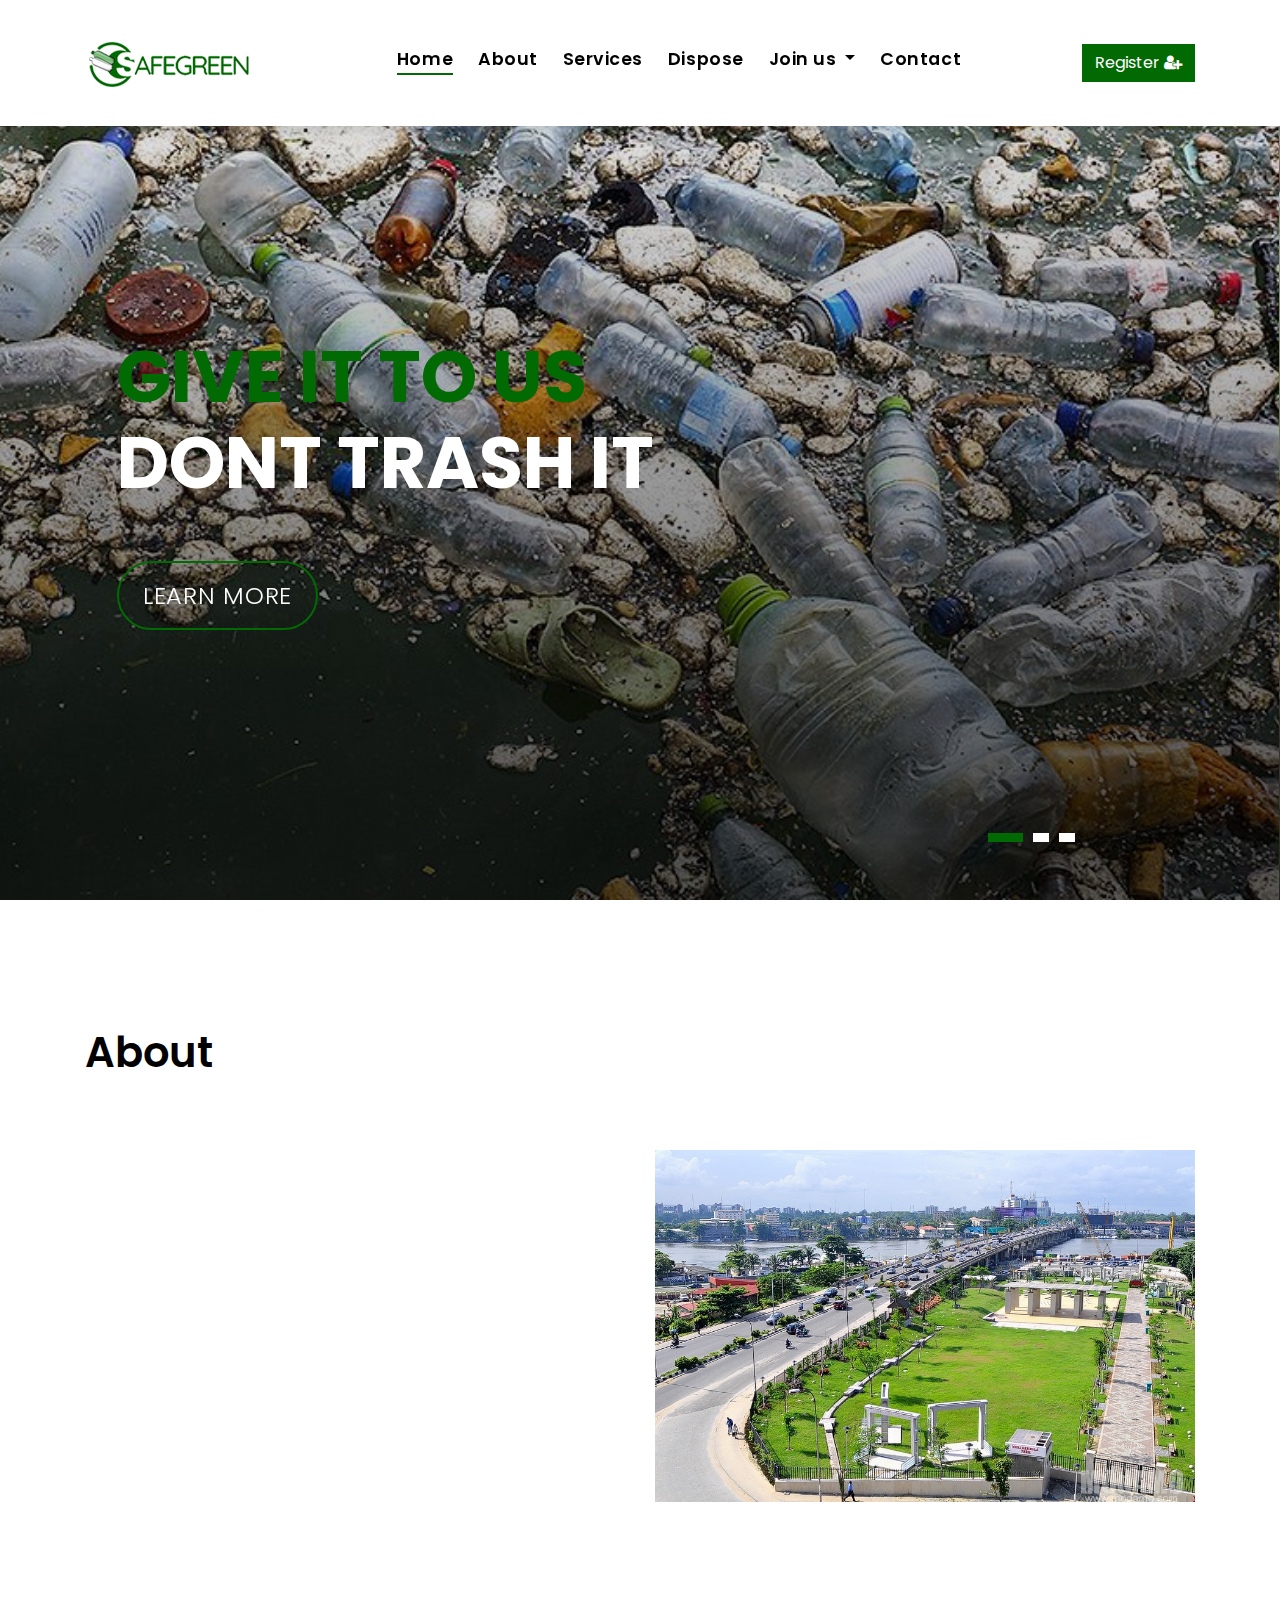
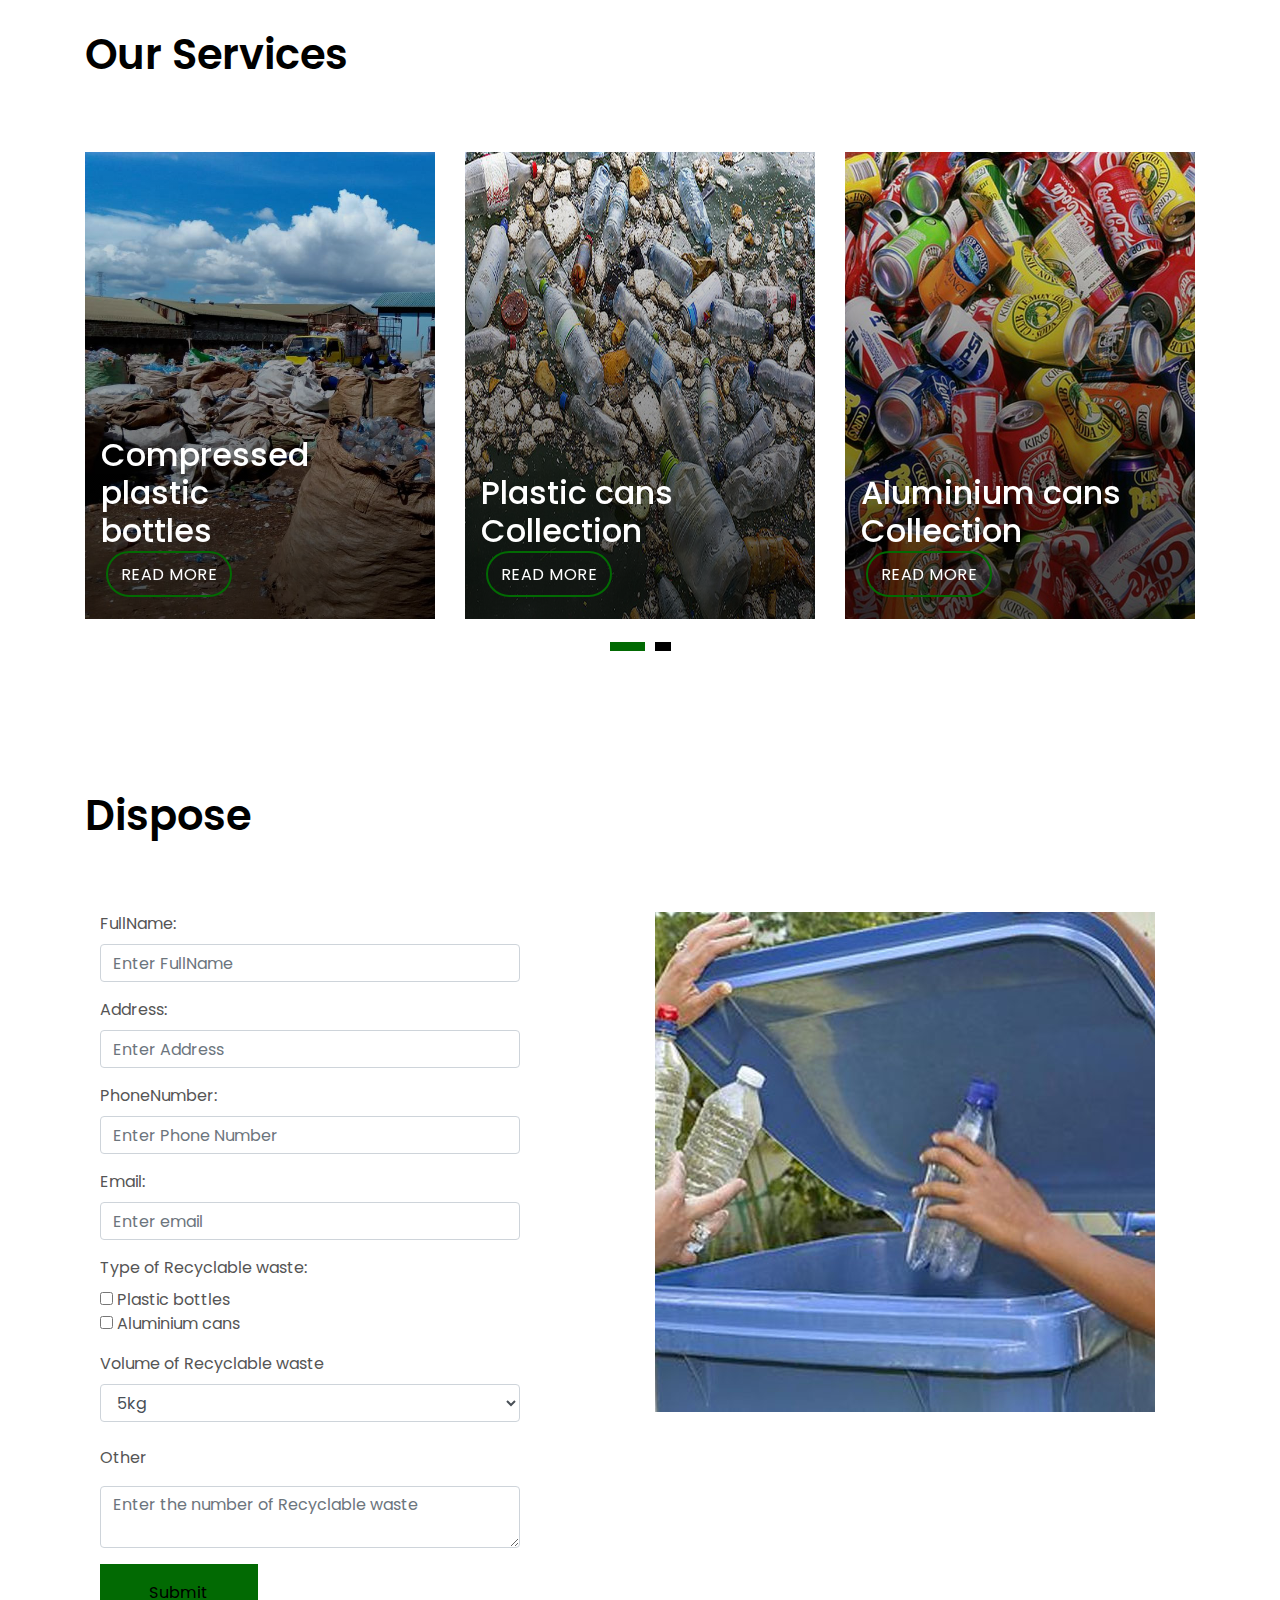
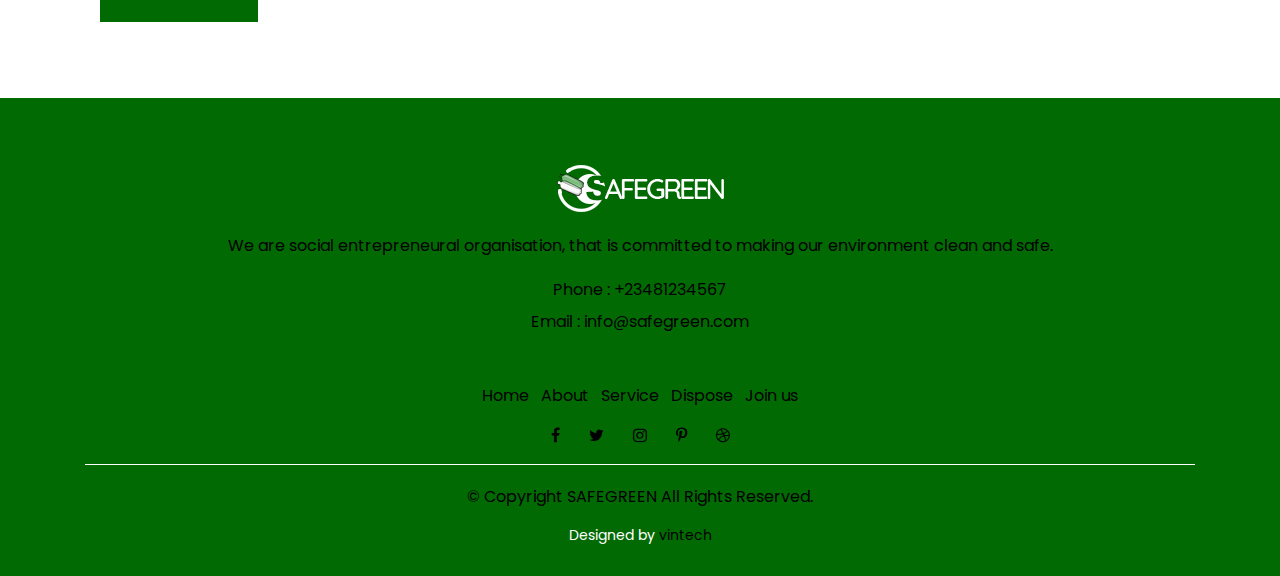
<file: index.html>
<!DOCTYPE html>
<html lang="en">
<head>
  <meta charset="utf-8">
  <title>SAFEGREEN</title>
  <meta content="width=device-width, initial-scale=1.0" name="viewport">
  <meta content="" name="keywords">
  <meta content="" name="description">

  <!-- Favicons -->
  <link href="img/favicon.png" rel="icon">
  <link href="img/apple-touch-icon.png" rel="apple-touch-icon">

  <!-- Google Fonts -->
  <link href="https://fonts.googleapis.com/css?family=Poppins:300,400,500,600,700" rel="stylesheet">

  <!-- Bootstrap CSS File -->
  <link href="lib/bootstrap/css/bootstrap.min.css" rel="stylesheet">

  <!-- Libraries CSS Files -->
  <link href="lib/font-awesome/css/font-awesome.min.css" rel="stylesheet">
  <link href="lib/animate/animate.min.css" rel="stylesheet">
  <link href="lib/ionicons/css/ionicons.min.css" rel="stylesheet">
  <link href="lib/owlcarousel/assets/owl.carousel.min.css" rel="stylesheet">

  <!-- Main Stylesheet File -->
  <link href="css/style.css" rel="stylesheet">

</head>

<body>

  <div class="click-closed"></div>
  <!-- register form -->
  <div class="box-collapse">
    <div class="title-box-d">
      <h3 class="title-d">Register</h3>
    </div>
    <span class="close-box-collapse right-boxed ion-ios-close"></span>
    <div class="box-collapse-wrap form">
      <form class="form-a">
        <div class="row">

<form width="50%" class="form-horizontal" action="/action_page.php">

<div class="form-group">
  <label class="control-label col-sm-2" for="name">FullName:</label>
  <div class="col-sm-10">
  <input type="text" class="form-control" id="name" placeholder="FullName">
</div>
</div>

<div class="form-group">
  <label class="control-label col-sm-2" for="name">Address:</label>
  <div class="col-sm-10">
  <input type="text" class="form-control" id="name" placeholder="Address">
</div>
</div>

<div class="form-group">
  <label class="control-label col-sm-2" for="name">PhoneNumber:</label>
  <div class="col-sm-10">
  <input type="tel" class="form-control" id="name" placeholder="Phone Number">
</div>
</div>

  <div class="form-group">
    <label class="control-label col-sm-2" for="email">Email:</label>
    <div class="col-sm-10">
      <input type="email" class="form-control" id="email" placeholder="Email">
    </div>
  </div>
  
 

<div class="form-group"> 
    <div class="col-sm-10">
      <div class="checkbox">
         <label for="Volume">Register as</label>
        <br>
        <select class="form-control" id="volume">
    <option>Market</option>
    <option>Event centers</option>
    <option>Eatries</option>
  </select>
      </div>
    </div>
  </div>

  <div class="form-group"> 
    <div class="col-sm-12">
      <button type="submit" class="btn btn-b">Submit</button>
    </div>
  </div>
</form>
 </div>
      </form>
    </div>
  </div>
<!-- register form end -->
  <!--/ Nav Star /-->
  <nav class="navbar navbar-default navbar-trans navbar-expand-lg fixed-top">
    <div class="container">
      <button class="navbar-toggler collapsed" type="button" data-toggle="collapse" data-target="#navbarDefault"
        aria-controls="navbarDefault" aria-expanded="false" aria-label="Toggle navigation">
        <span></span>
        <span></span>
        <span></span>
      </button> <img class="navbar-brand" src="img/a.png">

     
    <!-- <a class="navbar-brand text-brand" href="index.html">SAFE<span class="color-b">GREEN</span></a> -->
      <button type="button" class="btn btn-link nav-search navbar-toggle-box-collapse d-md-none" data-toggle="collapse"
        data-target="#navbarTogglerDemo01" aria-expanded="false">
        <span class="fa fa-user-plus" aria-hidden="true"></span>
      </button>
      <div class="navbar-collapse collapse justify-content-center" id="navbarDefault">
        <ul class="navbar-nav">
          <li class="nav-item">
            <a class="nav-link active" href="index.html">Home</a>
          </li>
          <li class="nav-item">
            <a class="nav-link" href="about.html">About</a>
          </li>
          <li class="nav-item">
            <a class="nav-link" href="services.html">Services</a>
          </li>
          <li class="nav-item">
            <a class="nav-link" href="dispose.html">Dispose</a>
          </li>
          <li class="nav-item dropdown">
            <a class="nav-link dropdown-toggle" href="#" id="navbarDropdown" role="button" data-toggle="dropdown"
              aria-haspopup="true" aria-expanded="false">
              Join us
            </a>
            <div class="dropdown-menu" aria-labelledby="navbarDropdown">
              
              <a class="dropdown-item" href="volunteers.html">Work with us</a>
              
              <a class="dropdown-item" href="volunteers.html#volunteers">Partners</a>
            </div>
          </li>
          <li class="nav-item">
            <a class="nav-link" href="contact.html">Contact</a>
          </li>
        </ul>
      </div>
      <button type="button" class="btn btn-b-n navbar-toggle-box-collapse d-none d-md-block" data-toggle="collapse"
        data-target="#navbarTogglerDemo01" aria-expanded="false">Register
          <span class="fa fa-user-plus" aria-hidden="true"></span>
      </button>
    </div>
  </nav>
  <!--/ Nav End /-->

  <!--/ Carousel Star /-->
  <div class="intro intro-carousel">
    <div id="carousel" class="owl-carousel owl-theme">
      <div class="carousel-item-a intro-item bg-image" style="background-image: url(img/p1.jpg)">
        <div class="overlay overlay-a"></div>
        <div class="intro-content display-table">
          <div class="table-cell">
            <div class="container">
              <div class="row">
                <div class="col-lg-8">
                  <div class="intro-body">
                   
                    <h1 class="intro-title mb-4">
                      <span class="color-b">Give it to us </span>
                      <br> Dont trash it</h1>
                    <p class="intro-subtitle intro-price">
                      <a href="index.html#Dispose"><span class="price-a">Learn more</span></a>
                    </p>
                  </div>
                </div>
              </div>
            </div>
          </div>
        </div>
      </div>
      <div class="carousel-item-a intro-item bg-image" style="background-image: url(img/p2.png)">
        <div class="overlay overlay-a"></div>
        <div class="intro-content display-table">
          <div class="table-cell">
            <div class="container">
              <div class="row">
                <div class="col-lg-8">
                  <div class="intro-body">
                    
                    <h1 class="intro-title mb-4">
                      <span class="color-b">Let's keep it </span>
                      <br> Green and safe</h1>
                    <p class="intro-subtitle intro-price">
                      <a href="about.html"><span class="price-a">Learn more</span></a>
                    </p>
                  </div>
                </div>
              </div>
            </div>
          </div>
        </div>
      </div>
      <div class="carousel-item-a intro-item bg-image" style="background-image: url(img/p3.jpg)">
        <div class="overlay overlay-a"></div>
        <div class="intro-content display-table">
          <div class="table-cell">
            <div class="container">
              <div class="row">
                <div class="col-lg-8">
                  <div class="intro-body">
                  
                    <h1 class="intro-title mb-4">
                      <span class="color-b">GREEN </span> and
                      <br> SAFE</h1>
                    <p class="intro-subtitle intro-price">
                      <a href="about.html"><span class="price-a">Read more</span></a>
                    </p>
                  </div>
                </div>
              </div>
            </div>
          </div>
        </div>
      </div>
    </div>
  </div>
  <!--/ Carousel end /-->

  <!--/ Services Star /-->
  <section class="section-services section-t8">
    <div class="container">
      <div class="row">
        <div class="col-md-12">
          <div class="title-wrap d-flex justify-content-between">
            <div class="title-box">
              <h2 class="title-a">About</h2>
            </div>
          </div>
        </div>
      </div>
      <div class="row">
        <div class="col-md-6">
          <div class="card-box-c foo">
            <div class="card-header-c d-flex">
              <div class="card-box-ico">
                
              </div>
              <div class="card-title-c align-self-center">
                <h2 class="title-c">SafeGreen</h2>
              </div>
            </div>
            <div class="card-body-c">
              <p class="color-text-a">
                Safegreen is a social entrepreneurship organisation that is committed to the service of gathering waste plastic bootles and aluminium cans for recycling, hence keeping the environment clean and safe.
              </p>
            </div>
            <div class="card-footer-c">
              <a href="about.html" class="link-c link-icon">Read more
                <span class="ion-ios-arrow-forward"></span>
              </a>
            </div>
          </div>
        </div>
       
        <div class="col-md-6">
          
              <div class="img-box-a">
              <img src="img/p3.jpg" height="60px;" alt="" class="img-a img-fluid">
            </div>
             
            </div>
            
          </div>
        </div>
      </div>
    </div>
  </section>
  <!--/ Services End /-->

  <!--/ Property Star /-->
  <section class="section-property section-t8">
    <div class="container">
      <div class="row">
        <div class="col-md-12">
          <div class="title-wrap d-flex justify-content-between">
            <div class="title-box">
              <h2 class="title-a">Our Services</h2>
            </div>
          </div>
        </div>
      </div>
      <div id="property-carousel" class="owl-carousel owl-theme">
        <div class="carousel-item-b">
          <div class="card-box-a card-shadow">
            <div class="img-box-a">
              <img src="img/p7.jpg" alt="" class="img-a img-fluid">
            </div>
            <div class="card-overlay">
              <div class="card-overlay-a-content">
                <div class="card-header-a">
                  <h2 class="card-title-a">
                    <a href="property-single.html">Compressed plastic
                      <br/>bottles</a>
                  </h2>
                </div>
                <div class="card-body-a">
                  <div class="d-flex"><br>
                   <a href="services.html" class="link-a"><span class="price-a">Read more</span></a>
                  </div>
                </div>
              </div>
            </div>
          </div>
        </div>

        <div class="carousel-item-b">
          <div class="card-box-a card-shadow">
            <div class="img-box-a">
              <img src="img/p5.jpg" alt="" class="img-a img-fluid">
            </div>
            <div class="card-overlay">
              <div class="card-overlay-a-content">
                <div class="card-header-a">
                  <h2 class="card-title-a">
                    <a href="property-single.html">Plastic cans
                      <br /> Collection</a>
                  </h2>
                </div>
                <div class="card-body-a">
                   <div class="d-flex"><br>
                   <a href="services.html" class="link-a"><span class="price-a">Read more</span></a>
                  </div>
                </div> 
              </div>
            </div>
          </div>
        </div>

        <div class="carousel-item-b">
          <div class="card-box-a card-shadow">
            <div class="img-box-a">
              <img src="img/p6.jpg" alt="" class="img-a img-fluid">
            </div>
            <div class="card-overlay">
              <div class="card-overlay-a-content">
                <div class="card-header-a">
                  <h2 class="card-title-a">
                    <a href="property-single.html">Aluminium cans
                      <br /> Collection</a>
                  </h2>
                </div>
                <div class="card-body-a">
                 <div class="d-flex"><br>
                   <a href="services.html" class="link-a"><span class="price-a">Read more</span></a>
                  </div>
                </div>
               
              </div>
            </div>
          </div>
        </div>
        <div class="carousel-item-b">
          <div class="card-box-a card-shadow">
            <div class="img-box-a">
              <img src="img/p7.jpg" alt="" class="img-a img-fluid">
            </div>
            <div class="card-overlay">
              <div class="card-overlay-a-content">
                <div class="card-header-a">
                  <h2 class="card-title-a">
                    <a href="property-single.html">Waste
                      <br /> Sensitization</a>
                  </h2>
                </div>
                <div class="card-body-a">
                  <div class="d-flex"><br>
                   <a href="services.html" class="link-a"><span class="price-a">Read more</span></a>
                  </div>
                </div>   
              </div>
            </div>
          </div>
        </div>
      </div>
    </div>
  </section>
  <!--/ Property End /-->


  <section class="section-services section-t8" id="Dispose">
    <div class="container">
      <div class="row">
        <div class="col-md-12">
          <div class="title-wrap d-flex justify-content-between">
            <div class="title-box">
              <h2 class="title-a">Dispose</h2>
            </div>
          </div>
        </div>
      </div>
    <div class="row">
    <div class="col-md-6">
  <form width="50%" class="form-horizontal" action="/action_page.php">

<div class="form-group">
  <label class="control-label col-sm-2" for="name">FullName:</label>
  <div class="col-sm-10">
  <input type="text" class="form-control" id="name" placeholder="Enter FullName">
</div>
</div>

<div class="form-group">
  <label class="control-label col-sm-2" for="name">Address:</label>
  <div class="col-sm-10">
  <input type="text" class="form-control" id="name" placeholder="Enter Address">
</div>
</div>

<div class="form-group">
  <label class="control-label col-sm-2" for="name">PhoneNumber:</label>
  <div class="col-sm-10">
  <input type="tel" class="form-control" id="name" placeholder="Enter Phone Number">
</div>
</div>

  <div class="form-group">
    <label class="control-label col-sm-2" for="email">Email:</label>
    <div class="col-sm-10">
      <input type="email" class="form-control" id="email" placeholder="Enter email">
    </div>
  </div>
  
  <div class="form-group"> 
    <div class="col-sm-10">
      <div class="checkbox">
        <label>Type of Recyclable waste:</label>
        <br>
        <input type="checkbox"> Plastic bottles <br>
        <input type="checkbox"> Aluminium cans <br>
        
      </div>
    </div>
  </div>

<div class="form-group"> 
    <div class="col-sm-10">
      <div class="checkbox">
         <label for="Volume">Volume of Recyclable waste</label>
        <br>
        <select class="form-control" id="volume">
    <option>5kg</option>
    <option>6kg</option>
    <option>7kg</option>
    <option>8kg</option>
  </select> <br>
  Other <br>
</div>
 </div>
  </div>


 <div class="form-group"> 
    <div class="col-sm-10">
      <textarea type="text" class="form-control" id="msg" placeholder="Enter the number of Recyclable waste"></textarea>
    </div>
  </div>


 <!-- <textarea type="text" class="form-control" id="msg" placeholder="Enter the number of Recyclable waste"></textarea> -->


  <div class="form-group"> 
    <div class="col-sm-10">
      <button type="submit" class="btn btn-b">Submit</button>
    </div>
  </div>
</form>
</div>

<div class="col-md-6">
  <div class="img-box-a">
 <img src="img/dp.jpg" alt="" class="img-a img-fluid">  
  </div> 
</div>
</div>
</div>
</section>


  <!--/ footer a /-->
   <section class="section-footer">
    <div class="container">
      <div class="row text-center">
        <div class="col-sm-12">
          <div class="widget-a">
            <div class="w-header-a">
               <img class="w-title-a text-brand" src="img/aa.png">
            </div>

            <div class="w-body-a">
              <p class="w-text-a color-text-a">
                We are social entrepreneural organisation, that is committed to making our environment clean and safe.
              </p>
            </div>
            <div class="w-footer-a">
              <ul class="list-unstyled">
                <li class="color-a">
                  <span class="color-text-a">Phone : +23481234567</li>
                <li class="color-a">
                  <span class="color-text-a">Email : info@safegreen.com</li>
              </ul>
            </div>
          </div>
        </div>
      </div>
    </div>
  </section>
<!-- footer b -->
  <footer>
    <div class="container">
      <div class="row">
        <div class="col-md-12">
          <nav class="nav-footer">
            <ul class="list-inline">
              <li class="list-inline-item">
                <a href="index.html">Home</a>
              </li>
              <li class="list-inline-item">
                <a href="about.html">About</a>
              </li>
              <li class="list-inline-item">
                <a href="services.html">Service</a>
              </li>
              <li class="list-inline-item">
                <a href="dispose.html">Dispose</a>
              </li>
              <li class="list-inline-item">
                <a href="volunteers.html">Join us</a>
              </li>
            </ul>
          </nav>
          <div class="socials-a">
            <ul class="list-inline">
              <li class="list-inline-item">
                <a href="#">
                  <i class="fa fa-facebook" aria-hidden="true"></i>
                </a>
              </li>
              <li class="list-inline-item">
                <a href="#">
                  <i class="fa fa-twitter" aria-hidden="true"></i>
                </a>
              </li>
              <li class="list-inline-item">
                <a href="#">
                  <i class="fa fa-instagram" aria-hidden="true"></i>
                </a>
              </li>
              <li class="list-inline-item">
                <a href="#">
                  <i class="fa fa-pinterest-p" aria-hidden="true"></i>
                </a>
              </li>
              <li class="list-inline-item">
                <a href="#">
                  <i class="fa fa-dribbble" aria-hidden="true"></i>
                </a>
              </li>
            </ul>
          </div>
          <div class="copyright-footer">
            <p class="copyright color-text-a">
              &copy; Copyright
              <span class="color-a">SAFEGREEN</span> All Rights Reserved.
            </p>
          </div>
          <div class="credits">
          <span style="color: white;">
            Designed by </span><a href="https:vintech.ml/">vintech</a>
          </div>
        </div>
      </div>
    </div>
  </footer>
  <!--/ Footer End /-->

  <a href="#" class="back-to-top"><i class="fa fa-chevron-up"></i></a>
  <div id="preloader"></div>

  <!-- JavaScript Libraries -->
  <script src="lib/jquery/jquery.min.js"></script>
  <script src="lib/jquery/jquery-migrate.min.js"></script>
  <script src="lib/popper/popper.min.js"></script>
  <script src="lib/bootstrap/js/bootstrap.min.js"></script>
  <script src="lib/easing/easing.min.js"></script>
  <script src="lib/owlcarousel/owl.carousel.min.js"></script>
  <script src="lib/scrollreveal/scrollreveal.min.js"></script>
  <!-- Contact Form JavaScript File -->
  <script src="contactform/contactform.js"></script>

  <!-- Main Javascript File -->
  <script src="js/main.js"></script>

</body>
</html>
</file>
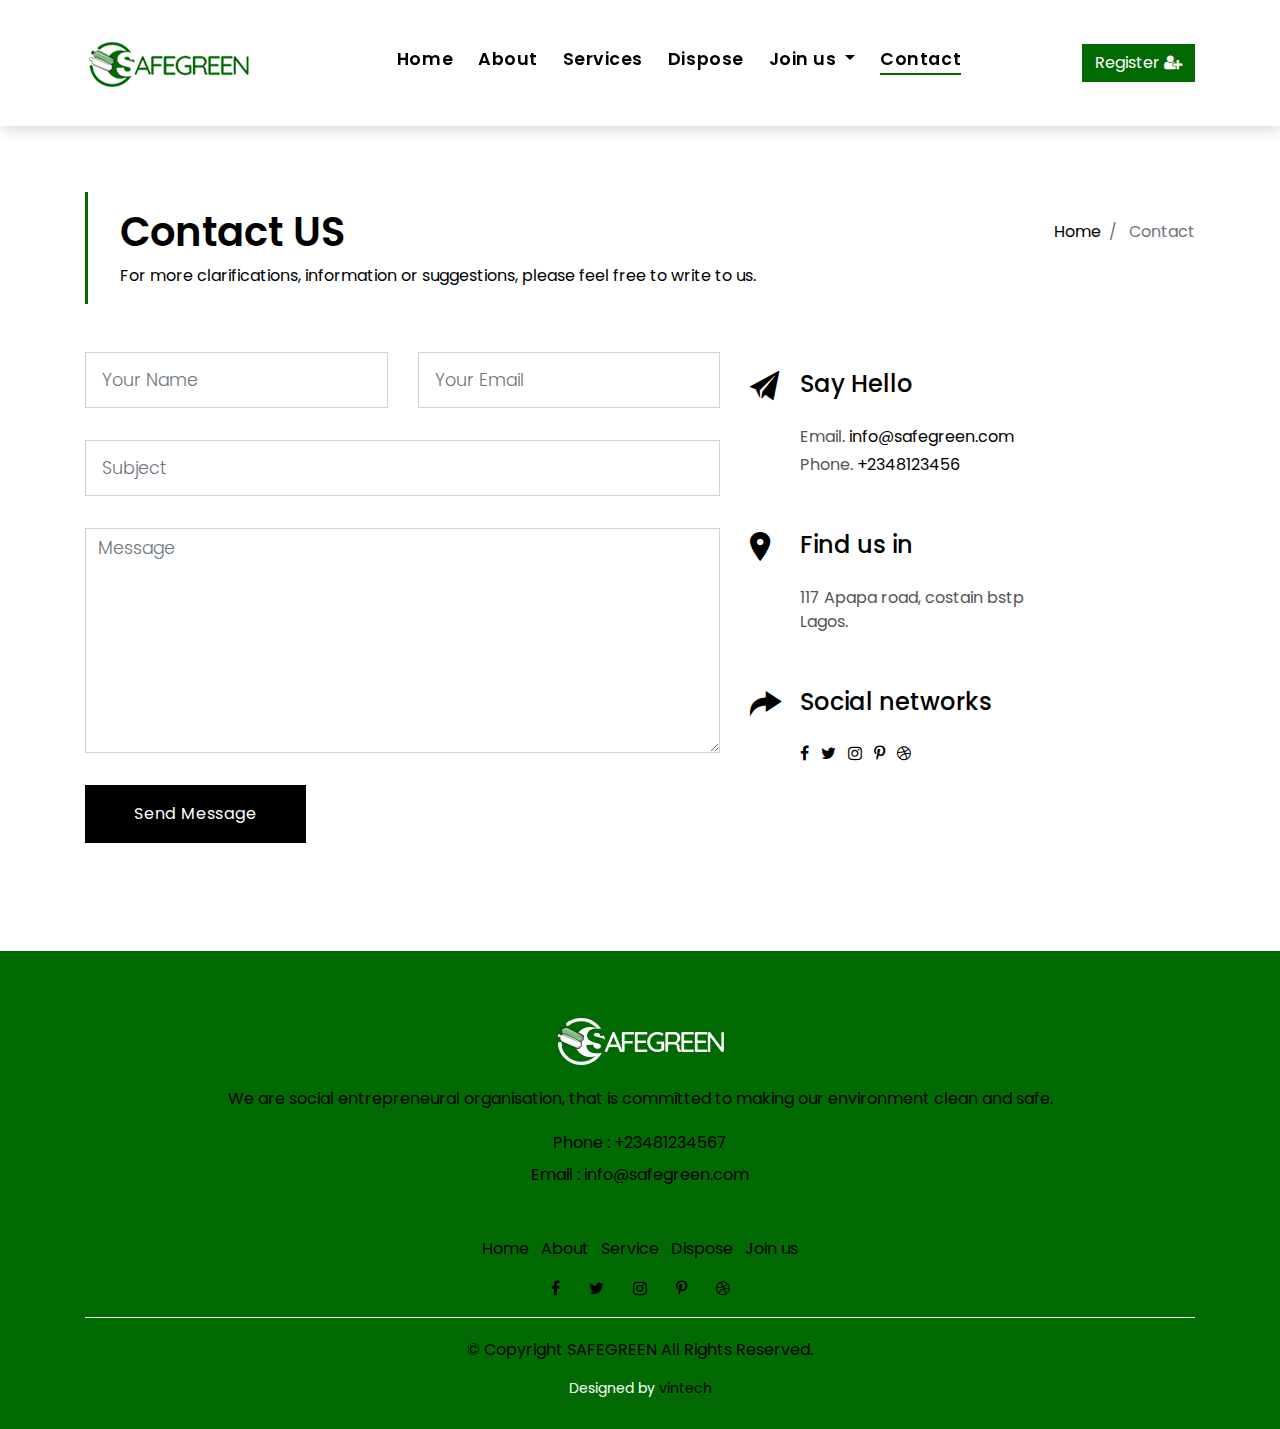
<file: contact.html>
<!DOCTYPE html>
<html lang="en">
<head>
  <meta charset="utf-8">
  <title>SAFEGREEN</title>
  <meta content="width=device-width, initial-scale=1.0" name="viewport">
  <meta content="" name="keywords">
  <meta content="" name="description">

  <!-- Favicons -->
  <link href="img/favicon.png" rel="icon">
  <link href="img/apple-touch-icon.png" rel="apple-touch-icon">

  <!-- Google Fonts -->
  <link href="https://fonts.googleapis.com/css?family=Poppins:300,400,500,600,700" rel="stylesheet">

  <!-- Bootstrap CSS File -->
  <link href="lib/bootstrap/css/bootstrap.min.css" rel="stylesheet">

  <!-- Libraries CSS Files -->
  <link href="lib/font-awesome/css/font-awesome.min.css" rel="stylesheet">
  <link href="lib/animate/animate.min.css" rel="stylesheet">
  <link href="lib/ionicons/css/ionicons.min.css" rel="stylesheet">
  <link href="lib/owlcarousel/assets/owl.carousel.min.css" rel="stylesheet">

  <!-- Main Stylesheet File -->
  <link href="css/style.css" rel="stylesheet">

 
</head>

<body>

   <div class="click-closed"></div>
  <!--/ Form Search Star /-->
  <div class="box-collapse">
    <div class="title-box-d">
      <h3 class="title-d">Register</h3>
    </div>
    <span class="close-box-collapse right-boxed ion-ios-close"></span>
    <div class="box-collapse-wrap form">
      <form class="form-a">
        <div class="row">

<form width="50%" class="form-horizontal" action="/action_page.php">

<div class="form-group">
  <label class="control-label col-sm-2" for="name">FullName:</label>
  <div class="col-sm-10">
  <input type="text" class="form-control" id="name" placeholder="FullName">
</div>
</div>

<div class="form-group">
  <label class="control-label col-sm-2" for="name">Address:</label>
  <div class="col-sm-10">
  <input type="text" class="form-control" id="name" placeholder="Address">
</div>
</div>

<div class="form-group">
  <label class="control-label col-sm-2" for="name">PhoneNumber:</label>
  <div class="col-sm-10">
  <input type="tel" class="form-control" id="name" placeholder="Phone Number">
</div>
</div>

  <div class="form-group">
    <label class="control-label col-sm-2" for="email">Email:</label>
    <div class="col-sm-10">
      <input type="email" class="form-control" id="email" placeholder="Email">
    </div>
  </div>

<div class="form-group"> 
    <div class="col-sm-10">
      <div class="checkbox">
         <label for="Volume">Register as</label>
        <br>
        <select class="form-control" id="volume">
    <option>Market</option>
    <option>Event centers</option>
    <option>Eatries</option>
  </select>
      </div>
    </div>
  </div>

  <div class="form-group"> 
    <div class="col-sm-12">
      <button type="submit" class="btn btn-b">Submit</button>
    </div>
  </div>
</form>
   </div>
      </form>
    </div>
  </div>
  <!--/ Form Search End /-->

  <!--/ Nav Star /-->
  <nav class="navbar navbar-default navbar-trans navbar-expand-lg fixed-top">
    <div class="container">
      <button class="navbar-toggler collapsed" type="button" data-toggle="collapse" data-target="#navbarDefault"
        aria-controls="navbarDefault" aria-expanded="false" aria-label="Toggle navigation">
        <span></span>
        <span></span>
        <span></span>
      </button> <img class="navbar-brand" src="img/a.png">

     
   
      <button type="button" class="btn btn-link nav-search navbar-toggle-box-collapse d-md-none" data-toggle="collapse"
        data-target="#navbarTogglerDemo01" aria-expanded="false">
        <span class="fa fa-user-plus" aria-hidden="true"></span>
      </button>
      <div class="navbar-collapse collapse justify-content-center" id="navbarDefault">
        <ul class="navbar-nav">
          <li class="nav-item">
            <a class="nav-link" href="index.html">Home</a>
          </li>
          <li class="nav-item">
            <a class="nav-link" href="about.html">About</a>
          </li>
          <li class="nav-item">
            <a class="nav-link" href="services.html">Services</a>
          </li>
          <li class="nav-item">
            <a class="nav-link" href="dispose.html">Dispose</a>
          </li>
          <li class="nav-item dropdown">
            <a class="nav-link dropdown-toggle" href="#" id="navbarDropdown" role="button" data-toggle="dropdown"
              aria-haspopup="true" aria-expanded="false">
              Join us
            </a>
            <div class="dropdown-menu" aria-labelledby="navbarDropdown">
              
              <a class="dropdown-item" href="volunteers.html">Work with us</a>
              
              <a class="dropdown-item" href="volunteers.html#partners">Partners</a>
            </div>
          </li>
          <li class="nav-item">
            <a class="nav-link active" href="contact.html">Contact</a>
          </li>
        </ul>
      </div>
      <button type="button" class="btn btn-b-n navbar-toggle-box-collapse d-none d-md-block" data-toggle="collapse"
        data-target="#navbarTogglerDemo01" aria-expanded="false">Register
          <span class="fa fa-user-plus" aria-hidden="true"></span>
      </button>
    </div>
  </nav>
  <!--/ Nav End /-->

  <!--/ Intro Single star /-->
  <section class="intro-single">
    <div class="container">
      <div class="row">
        <div class="col-md-12 col-lg-8">
          <div class="title-single-box">
            <h1 class="title-single">Contact US</h1>
            <span class="color-text-a">For more clarifications, information or suggestions, please feel free to write to us.</span>
          </div>
        </div>
        <div class="col-md-12 col-lg-4">
          <nav aria-label="breadcrumb" class="breadcrumb-box d-flex justify-content-lg-end">
            <ol class="breadcrumb">
              <li class="breadcrumb-item">
                <a href="index.html">Home</a>
              </li>
              <li class="breadcrumb-item active" aria-current="page">
                Contact
              </li>
            </ol>
          </nav>
        </div>
      </div>
    </div>
    <br>
    <br>
  
    <div class="container">
     
          <div class="row">
            <div class="col-md-7">
              <form class="form-a contactForm" action="" method="post" role="form">
                <div id="sendmessage">Your message has been sent. Thank you!</div>
                <div id="errormessage"></div>
                <div class="row">
                  <div class="col-md-6 mb-3">
                    <div class="form-group">
                      <input type="text" name="name" class="form-control form-control-lg form-control-a" placeholder="Your Name" data-rule="minlen:4" data-msg="Please enter at least 4 chars">
                      <div class="validation"></div>
                    </div>
                  </div>
                  <div class="col-md-6 mb-3">
                    <div class="form-group">
                      <input name="email" type="email" class="form-control form-control-lg form-control-a" placeholder="Your Email" data-rule="email" data-msg="Please enter a valid email">
                      <div class="validation"></div>
                    </div>
                  </div>
                  <div class="col-md-12 mb-3">
                    <div class="form-group">
                      <input type="url" name="subject" class="form-control form-control-lg form-control-a" placeholder="Subject" data-rule="minlen:4" data-msg="Please enter at least 8 chars of subject">
                      <div class="validation"></div>
                    </div>
                  </div>
                  <div class="col-md-12 mb-3">
                    <div class="form-group">
                      <textarea name="message" class="form-control" name="message" cols="45" rows="8" data-rule="required" data-msg="Please write something for us" placeholder="Message"></textarea>
                      <div class="validation"></div>
                    </div>
                  </div>
                  <div class="col-md-12">
                    <button type="submit" class="btn btn-a">Send Message</button>
                  </div>
                </div>
              </form>
            </div>
            <div class="col-md-5 section-md-t3">
              <div class="icon-box section-b2">
                <div class="icon-box-icon">
                  <span class="ion-ios-paper-plane"></span>
                </div>
                <div class="icon-box-content table-cell">
                  <div class="icon-box-title">
                    <h4 class="icon-title">Say Hello</h4>
                  </div>
                  <div class="icon-box-content">
                    <p class="mb-1">Email.
                      <span class="color-a">info@safegreen.com</span>
                    </p>
                    <p class="mb-1">Phone.
                      <span class="color-a">+2348123456</span>
                    </p>
                  </div>
                </div>
              </div>
              <div class="icon-box section-b2">
                <div class="icon-box-icon">
                  <span class="ion-ios-pin"></span>
                </div>
                <div class="icon-box-content table-cell">
                  <div class="icon-box-title">
                    <h4 class="icon-title">Find us in</h4>
                  </div>
                  <div class="icon-box-content">
                    <p class="mb-1">
                      117 Apapa road, costain bstp
                      <br> Lagos.
                    </p>
                  </div>
                </div>
              </div>
              <div class="icon-box">
                <div class="icon-box-icon">
                  <span class="ion-ios-redo"></span>
                </div>
                <div class="icon-box-content table-cell">
                  <div class="icon-box-title">
                    <h4 class="icon-title">Social networks</h4>
                  </div>
                  <div class="icon-box-content">
                    <div class="socials-footer">
                      <ul class="list-inline">
                        <li class="list-inline-item">
                          <a href="#" class="link-one">
                            <i class="fa fa-facebook" aria-hidden="true"></i>
                          </a>
                        </li>
                        <li class="list-inline-item">
                          <a href="#" class="link-one">
                            <i class="fa fa-twitter" aria-hidden="true"></i>
                          </a>
                        </li>
                        <li class="list-inline-item">
                          <a href="#" class="link-one">
                            <i class="fa fa-instagram" aria-hidden="true"></i>
                          </a>
                        </li>
                        <li class="list-inline-item">
                          <a href="#" class="link-one">
                            <i class="fa fa-pinterest-p" aria-hidden="true"></i>
                          </a>
                        </li>
                        <li class="list-inline-item">
                          <a href="#" class="link-one">
                            <i class="fa fa-dribbble" aria-hidden="true"></i>
                          </a>
                        </li>
                      </ul>
                    </div>
                  </div>
                </div>
              </div>
            </div>
          </div>
        </div>
      </div>
    </div>
  </section>
  <!--/ Contact End /-->

  <!--/ footer Star /-->
   <!--/ footer a /-->
   <section class="section-footer">
    <div class="container">
      <div class="row text-center">
        <div class="col-sm-12">
          <div class="widget-a">
            <div class="w-header-a">
               <img class="w-title-a text-brand" src="img/aa.png">
            </div>

            <div class="w-body-a">
              <p class="w-text-a color-text-a">
                We are social entrepreneural organisation, that is committed to making our environment clean and safe.
              </p>
            </div>
            <div class="w-footer-a">
              <ul class="list-unstyled">
                <li class="color-a">
                  <span class="color-text-a">Phone : +23481234567</li>
                <li class="color-a">
                  <span class="color-text-a">Email : info@safegreen.com</li>
              </ul>
            </div>
          </div>
        </div>
      </div>
    </div>
  </section>
<!-- footer b -->
  <footer>
    <div class="container">
      <div class="row">
        <div class="col-md-12">
          <nav class="nav-footer">
           <ul class="list-inline">
              <li class="list-inline-item">
                <a href="index.html">Home</a>
              </li>
              <li class="list-inline-item">
                <a href="about.html">About</a>
              </li>
              <li class="list-inline-item">
                <a href="services.html">Service</a>
              </li>
              <li class="list-inline-item">
                <a href="dispose.html">Dispose</a>
              </li>
              <li class="list-inline-item">
                <a href="volunteers.html">Join us</a>
              </li>
            </ul>
          </nav>
          <div class="socials-a">
            <ul class="list-inline">
              <li class="list-inline-item">
                <a href="#">
                  <i class="fa fa-facebook" aria-hidden="true"></i>
                </a>
              </li>
              <li class="list-inline-item">
                <a href="#">
                  <i class="fa fa-twitter" aria-hidden="true"></i>
                </a>
              </li>
              <li class="list-inline-item">
                <a href="#">
                  <i class="fa fa-instagram" aria-hidden="true"></i>
                </a>
              </li>
              <li class="list-inline-item">
                <a href="#">
                  <i class="fa fa-pinterest-p" aria-hidden="true"></i>
                </a>
              </li>
              <li class="list-inline-item">
                <a href="#">
                  <i class="fa fa-dribbble" aria-hidden="true"></i>
                </a>
              </li>
            </ul>
          </div>
          <div class="copyright-footer">
            <p class="copyright color-text-a">
              &copy; Copyright
              <span class="color-a">SAFEGREEN</span> All Rights Reserved.
            </p>
          </div>
          <div class="credits">
          <span style="color: white;">
            Designed by </span><a href="https:vintech.ml/">vintech</a>
          </div>
        </div>
      </div>
    </div>
  </footer>
  <!--/ Footer End /-->

  <a href="#" class="back-to-top"><i class="fa fa-chevron-up"></i></a>
  <div id="preloader"></div>

  <!-- JavaScript Libraries -->
  <script src="lib/jquery/jquery.min.js"></script>
  <script src="lib/jquery/jquery-migrate.min.js"></script>
  <script src="lib/popper/popper.min.js"></script>
  <script src="lib/bootstrap/js/bootstrap.min.js"></script>
  <script src="lib/easing/easing.min.js"></script>
  <script src="lib/owlcarousel/owl.carousel.min.js"></script>
  <script src="lib/scrollreveal/scrollreveal.min.js"></script>
  <!-- Contact Form JavaScript File -->
  <script src="contactform/contactform.js"></script>

  <!-- Template Main Javascript File -->
  <script src="js/main.js"></script>

</body>
</html>
</file>
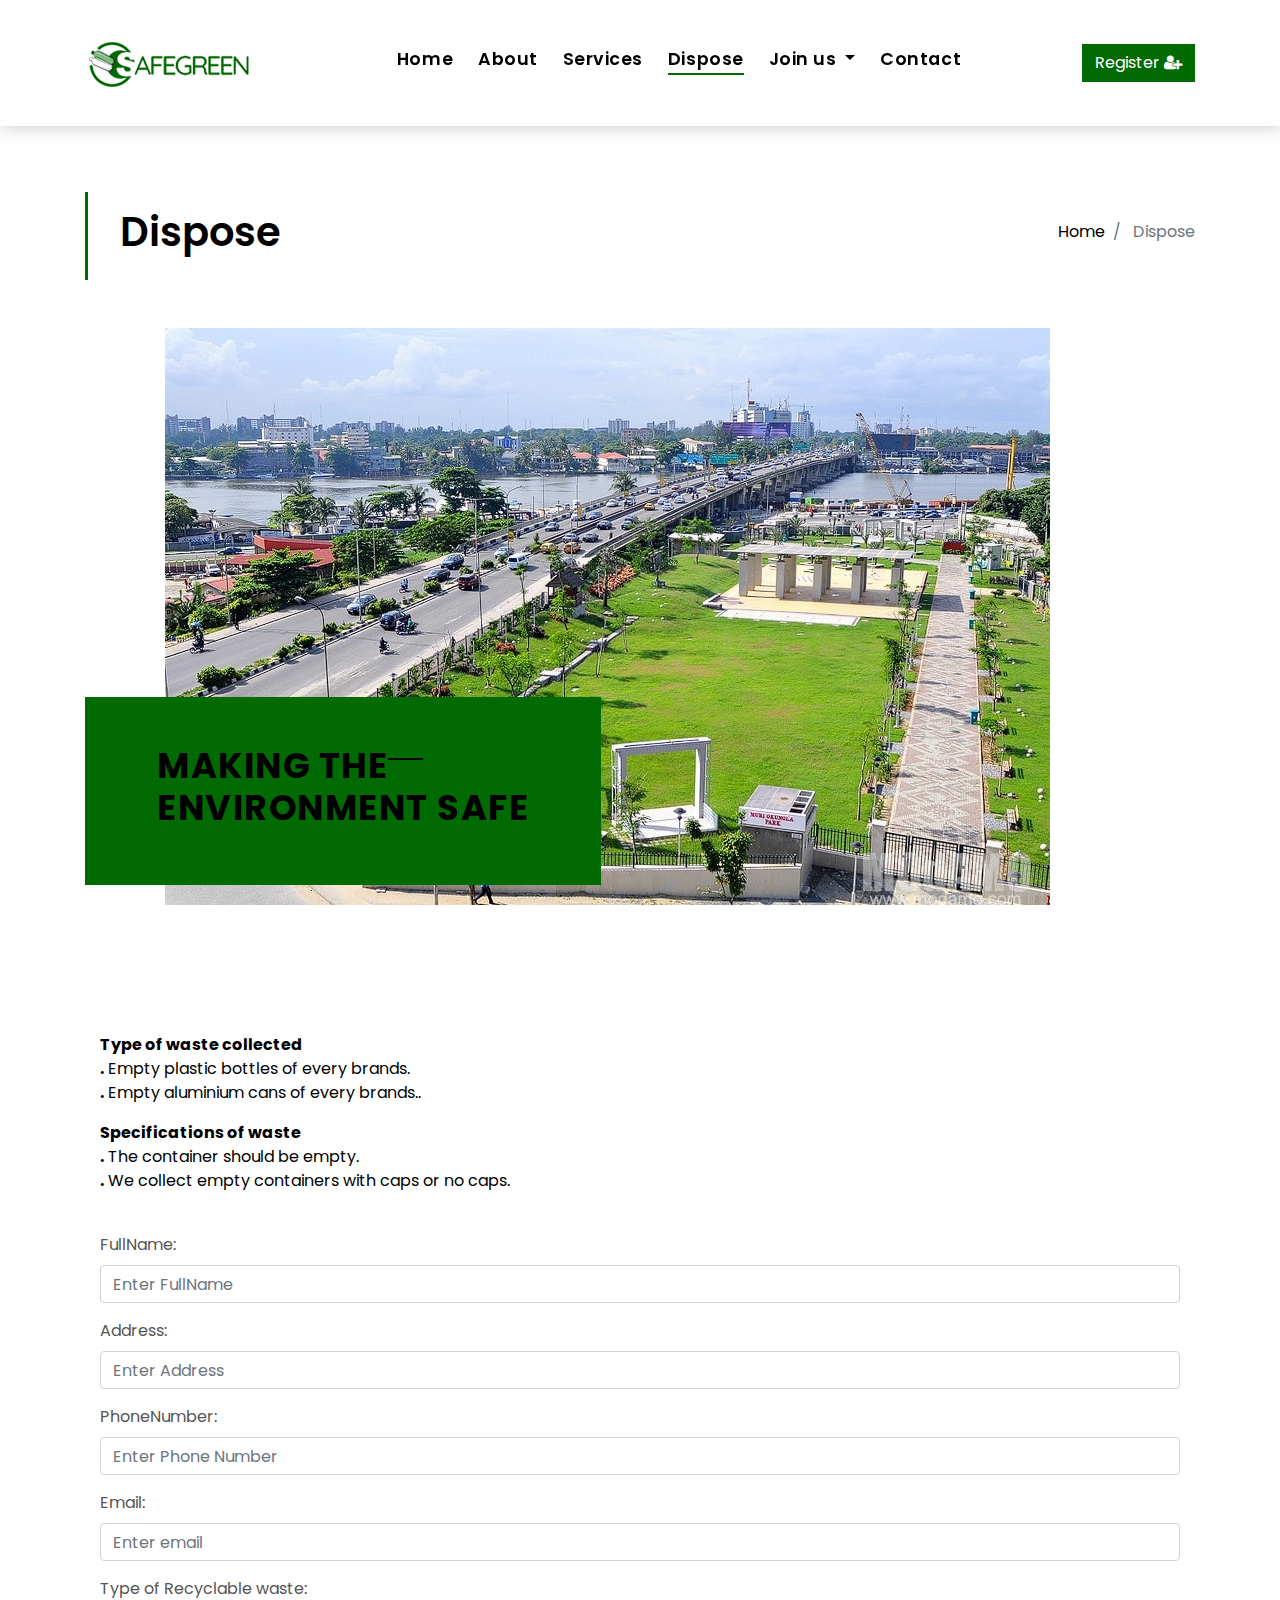
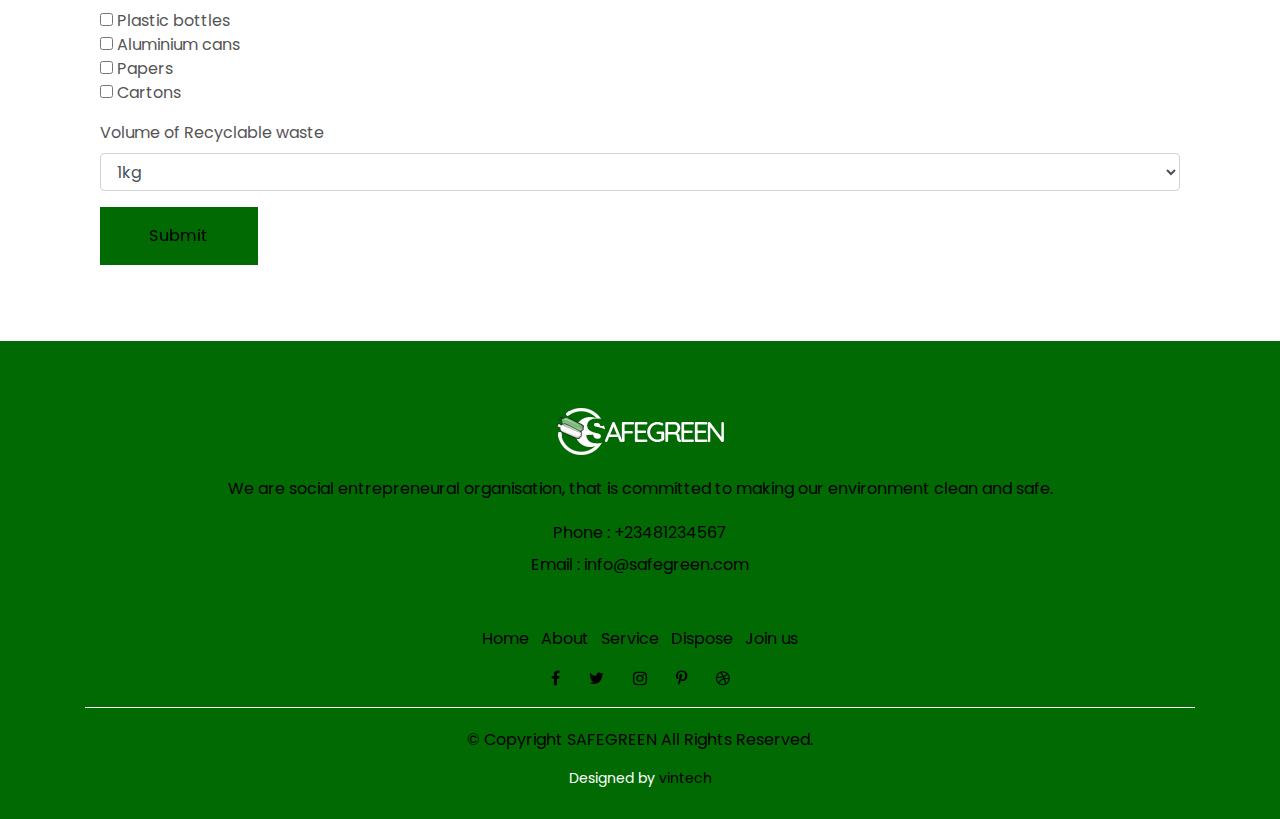
<file: dispose.html>
<!DOCTYPE html>
<html lang="en">
<head>
  <meta charset="utf-8">
  <title>SAFEGREEN</title>
  <meta content="width=device-width, initial-scale=1.0" name="viewport">
  <meta content="" name="keywords">
  <meta content="" name="description">

  <!-- Favicons -->
  <link href="img/favicon.png" rel="icon">
  <link href="img/apple-touch-icon.png" rel="apple-touch-icon">

  <!-- Google Fonts -->
  <link href="https://fonts.googleapis.com/css?family=Poppins:300,400,500,600,700" rel="stylesheet">

  <!-- Bootstrap CSS File -->
  <link href="lib/bootstrap/css/bootstrap.min.css" rel="stylesheet">

  <!-- Libraries CSS Files -->
  <link href="lib/font-awesome/css/font-awesome.min.css" rel="stylesheet">
  <link href="lib/animate/animate.min.css" rel="stylesheet">
  <link href="lib/ionicons/css/ionicons.min.css" rel="stylesheet">
  <link href="lib/owlcarousel/assets/owl.carousel.min.css" rel="stylesheet">

  <!-- Main Stylesheet File -->
  <link href="css/style.css" rel="stylesheet">

</head>

<body>

 <div class="click-closed"></div>
  <!--/ Form Search Star /-->
  <div class="box-collapse">
    <div class="title-box-d">
      <h3 class="title-d">Register</h3>
    </div>
    <span class="close-box-collapse right-boxed ion-ios-close"></span>
    <div class="box-collapse-wrap form">
      <form class="form-a">
        <div class="row">

<form width="50%" class="form-horizontal" action="/action_page.php">

<div class="form-group">
  <label class="control-label col-sm-2" for="name">FullName:</label>
  <div class="col-sm-10">
  <input type="text" class="form-control" id="name" placeholder="FullName">
</div>
</div>

<div class="form-group">
  <label class="control-label col-sm-2" for="name">Address:</label>
  <div class="col-sm-10">
  <input type="text" class="form-control" id="name" placeholder="Address">
</div>
</div>

<div class="form-group">
  <label class="control-label col-sm-2" for="name">PhoneNumber:</label>
  <div class="col-sm-10">
  <input type="tel" class="form-control" id="name" placeholder="Phone Number">
</div>
</div>

  <div class="form-group">
    <label class="control-label col-sm-2" for="email">Email:</label>
    <div class="col-sm-10">
      <input type="email" class="form-control" id="email" placeholder="Email">
    </div>
  </div>
  
  <div class="form-group"> 
    <div class="col-sm-10">
      <div class="checkbox">
         <label for="Volume">Register as</label>
        <br>
        <select class="form-control" id="volume">
    <option>Market</option>
    <option>Event centers</option>
    <option>Eatries</option>
  </select>
      </div>
    </div>
  </div>

  <div class="form-group"> 
    <div class="col-sm-12">
      <button type="submit" class="btn btn-b">Submit</button>
    </div>
  </div>
</form>
   </div>
      </form>
    </div>
  </div>
  <!--/ Form Search End /-->

  <!--/ Nav Star /-->
  <nav class="navbar navbar-default navbar-trans navbar-expand-lg fixed-top">
    <div class="container">
      <button class="navbar-toggler collapsed" type="button" data-toggle="collapse" data-target="#navbarDefault"
        aria-controls="navbarDefault" aria-expanded="false" aria-label="Toggle navigation">
        <span></span>
        <span></span>
        <span></span>
      </button> <img class="navbar-brand" src="img/a.png">

     
    <!-- <a class="navbar-brand text-brand" href="index.html">SAFE<span class="color-b">GREEN</span></a> -->
      <button type="button" class="btn btn-link nav-search navbar-toggle-box-collapse d-md-none" data-toggle="collapse"
        data-target="#navbarTogglerDemo01" aria-expanded="false">
        <span class="fa fa-user-plus" aria-hidden="true"></span>
      </button>
      <div class="navbar-collapse collapse justify-content-center" id="navbarDefault">
        <ul class="navbar-nav">
          <li class="nav-item">
            <a class="nav-link" href="index.html">Home</a>
          </li>
          <li class="nav-item">
            <a class="nav-link" href="about.html">About</a>
          </li>
          <li class="nav-item">
            <a class="nav-link" href="services.html">Services</a>
          </li>
          <li class="nav-item">
            <a class="nav-link active" href="dispose.html">Dispose</a>
          </li>
          <li class="nav-item dropdown">
            <a class="nav-link dropdown-toggle" href="#" id="navbarDropdown" role="button" data-toggle="dropdown"
              aria-haspopup="true" aria-expanded="false">
              Join us
            </a>
            <div class="dropdown-menu" aria-labelledby="navbarDropdown">
              
              <a class="dropdown-item" href="volunteers.html">Work with us</a>
              
              <a class="dropdown-item" href="volunteers.html#volunteers">Partners</a>
            </div>
          </li>
          <li class="nav-item">
            <a class="nav-link" href="contact.html">Contact</a>
          </li>
        </ul>
      </div>
      <button type="button" class="btn btn-b-n navbar-toggle-box-collapse d-none d-md-block" data-toggle="collapse"
        data-target="#navbarTogglerDemo01" aria-expanded="false">Register
          <span class="fa fa-user-plus" aria-hidden="true"></span>
      </button>
    </div>
  </nav>
  <!--/ Nav End /-->

  <!--/ Intro Single star /-->
  <section class="intro-single">
    <div class="container">
      <div class="row">
        <div class="col-md-12 col-lg-8">
          <div class="title-single-box">
            <h1 class="title-single">Dispose</h1>
            
          </div>
        </div>
        <div class="col-md-12 col-lg-4">
          <nav aria-label="breadcrumb" class="breadcrumb-box d-flex justify-content-lg-end">
            <ol class="breadcrumb">
              <li class="breadcrumb-item">
                <a href="index.html">Home</a>
              </li>
              <li class="breadcrumb-item active" aria-current="page">
                Dispose
              </li>
            </ol>
          </nav>
        </div>
      </div>
    </div>
  </section>
  <!--/ Intro Single End /-->

<!--/ About Star /-->
  <section class="section-about">
    <div class="container">
      <div class="row">
        <div class="col-sm-12">
          <div class="about-img-box">
            <img src="img/p3.jpg" alt="" class="img-fluid">
          </div>
          <div class="sinse-box">
            <h3 class="sinse-title">MAKING THE
              <span></span>
              <br> ENVIRONMENT SAFE</h3>
            <!-- <p>It begins with us</p> -->
          </div>
        </div>
      </div>
    </div>
  </section>
  
  <section class="section-about section-t8 container">
            <div class="col-lg-12 col-md-12">
             
              <p class="color-text-a">
               <b>Type of waste collected</b><br>
               <b>.</b> Empty plastic bottles of every brands. <br>
               <b>.</b> Empty aluminium cans of every brands..

              </p>
              <p class="color-text-a">
               <b>Specifications of waste</b><br>
               <b>.</b> The container should be empty. <br>
               <b>.</b> We collect empty containers with caps or no caps.
              </p>
              <br>
            </div>
          </div>
        </div>
      </div>
    </div>
  </section>
<!-- form -->
<!-- <section class="section-services section-t8" id="Dispose"> -->
    <div class="container">
      
    <div class="row">
    <div class="col-md-12">
  <form width="50%" class="form-horizontal" action="/action_page.php">

<div class="form-group">
  <label class="control-label col-sm-2" for="name">FullName:</label>
  <div class="col-sm-12">
  <input type="text" class="form-control" id="name" placeholder="Enter FullName">
</div>
</div>

<div class="form-group">
  <label class="control-label col-sm-2" for="name">Address:</label>
  <div class="col-sm-12">
  <input type="text" class="form-control" id="name" placeholder="Enter Address">
</div>
</div>

<div class="form-group">
  <label class="control-label col-sm-2" for="name">PhoneNumber:</label>
  <div class="col-sm-12">
  <input type="tel" class="form-control" id="name" placeholder="Enter Phone Number">
</div>
</div>

  <div class="form-group">
    <label class="control-label col-sm-2" for="email">Email:</label>
    <div class="col-sm-12">
      <input type="email" class="form-control" id="email" placeholder="Enter email">
    </div>
  </div>
  
  <div class="form-group"> 
    <div class="col-sm-12">
      <div class="checkbox">
        <label>Type of Recyclable waste:</label>
        <br>
        <input type="checkbox"> Plastic bottles <br>
        <input type="checkbox"> Aluminium cans <br>
        <input type="checkbox"> Papers <br>
        <input type="checkbox"> Cartons
      </div>
    </div>
  </div>

<div class="form-group"> 
    <div class="col-sm-12">
      <div class="checkbox">
         <label for="Volume">Volume of Recyclable waste</label>
        <br>
        <select class="form-control" id="volume">
    <option>1kg</option>
    <option>2kg</option>
    <option>3kg</option>
    <option>4kg</option>
  </select>
      </div>
    </div>
  </div>

  <div class="form-group"> 
    <div class="col-lg-12">
      <button type="submit" class="btn btn-b">Submit</button>
    </div>
  </div>
</form>
</div>

</div>
</div>
</section>


  <!--/ footer Star /-->
 <!--/ footer a /-->
   <section class="section-footer">
    <div class="container">
      <div class="row text-center">
        <div class="col-sm-12">
          <div class="widget-a">
            <div class="w-header-a">
               <img class="w-title-a text-brand" src="img/aa.png">
            </div>

            <div class="w-body-a">
              <p class="w-text-a color-text-a">
                We are social entrepreneural organisation, that is committed to making our environment clean and safe.
              </p>
            </div>
            <div class="w-footer-a">
              <ul class="list-unstyled">
                <li class="color-a">
                  <span class="color-text-a">Phone : +23481234567</li>
                <li class="color-a">
                  <span class="color-text-a">Email : info@safegreen.com</li>
              </ul>
            </div>
          </div>
        </div>
      </div>
    </div>
  </section>
<!-- footer b -->
  <footer>
    <div class="container">
      <div class="row">
        <div class="col-md-12">
          <nav class="nav-footer">
            <ul class="list-inline">
              <li class="list-inline-item">
                <a href="index.html">Home</a>
              </li>
              <li class="list-inline-item">
                <a href="about.html">About</a>
              </li>
              <li class="list-inline-item">
                <a href="services.html">Service</a>
              </li>
              <li class="list-inline-item">
                <a href="dispose.html">Dispose</a>
              </li>
              <li class="list-inline-item">
                <a href="volunteers.html">Join us</a>
              </li>
            </ul>
          </nav>
          <div class="socials-a">
            <ul class="list-inline">
              <li class="list-inline-item">
                <a href="#">
                  <i class="fa fa-facebook" aria-hidden="true"></i>
                </a>
              </li>
              <li class="list-inline-item">
                <a href="#">
                  <i class="fa fa-twitter" aria-hidden="true"></i>
                </a>
              </li>
              <li class="list-inline-item">
                <a href="#">
                  <i class="fa fa-instagram" aria-hidden="true"></i>
                </a>
              </li>
              <li class="list-inline-item">
                <a href="#">
                  <i class="fa fa-pinterest-p" aria-hidden="true"></i>
                </a>
              </li>
              <li class="list-inline-item">
                <a href="#">
                  <i class="fa fa-dribbble" aria-hidden="true"></i>
                </a>
              </li>
            </ul>
          </div>
          <div class="copyright-footer">
            <p class="copyright color-text-a">
              &copy; Copyright
              <span class="color-a">SAFEGREEN</span> All Rights Reserved.
            </p>
          </div>
          <div class="credits">
          <span style="color: white;">
            Designed by </span><a href="https:vintech.ml/">vintech</a>
          </div>
        </div>
      </div>
    </div>
  </footer>
  <!--/ Footer End /-->

  <a href="#" class="back-to-top"><i class="fa fa-chevron-up"></i></a>
  <div id="preloader"></div>

  <!-- JavaScript Libraries -->
  <script src="lib/jquery/jquery.min.js"></script>
  <script src="lib/jquery/jquery-migrate.min.js"></script>
  <script src="lib/popper/popper.min.js"></script>
  <script src="lib/bootstrap/js/bootstrap.min.js"></script>
  <script src="lib/easing/easing.min.js"></script>
  <script src="lib/owlcarousel/owl.carousel.min.js"></script>
  <script src="lib/scrollreveal/scrollreveal.min.js"></script>
  <!-- Contact Form JavaScript File -->
  <script src="contactform/contactform.js"></script>

  <!-- Template Main Javascript File -->
  <script src="js/main.js"></script>

</body>
</html>
</file>
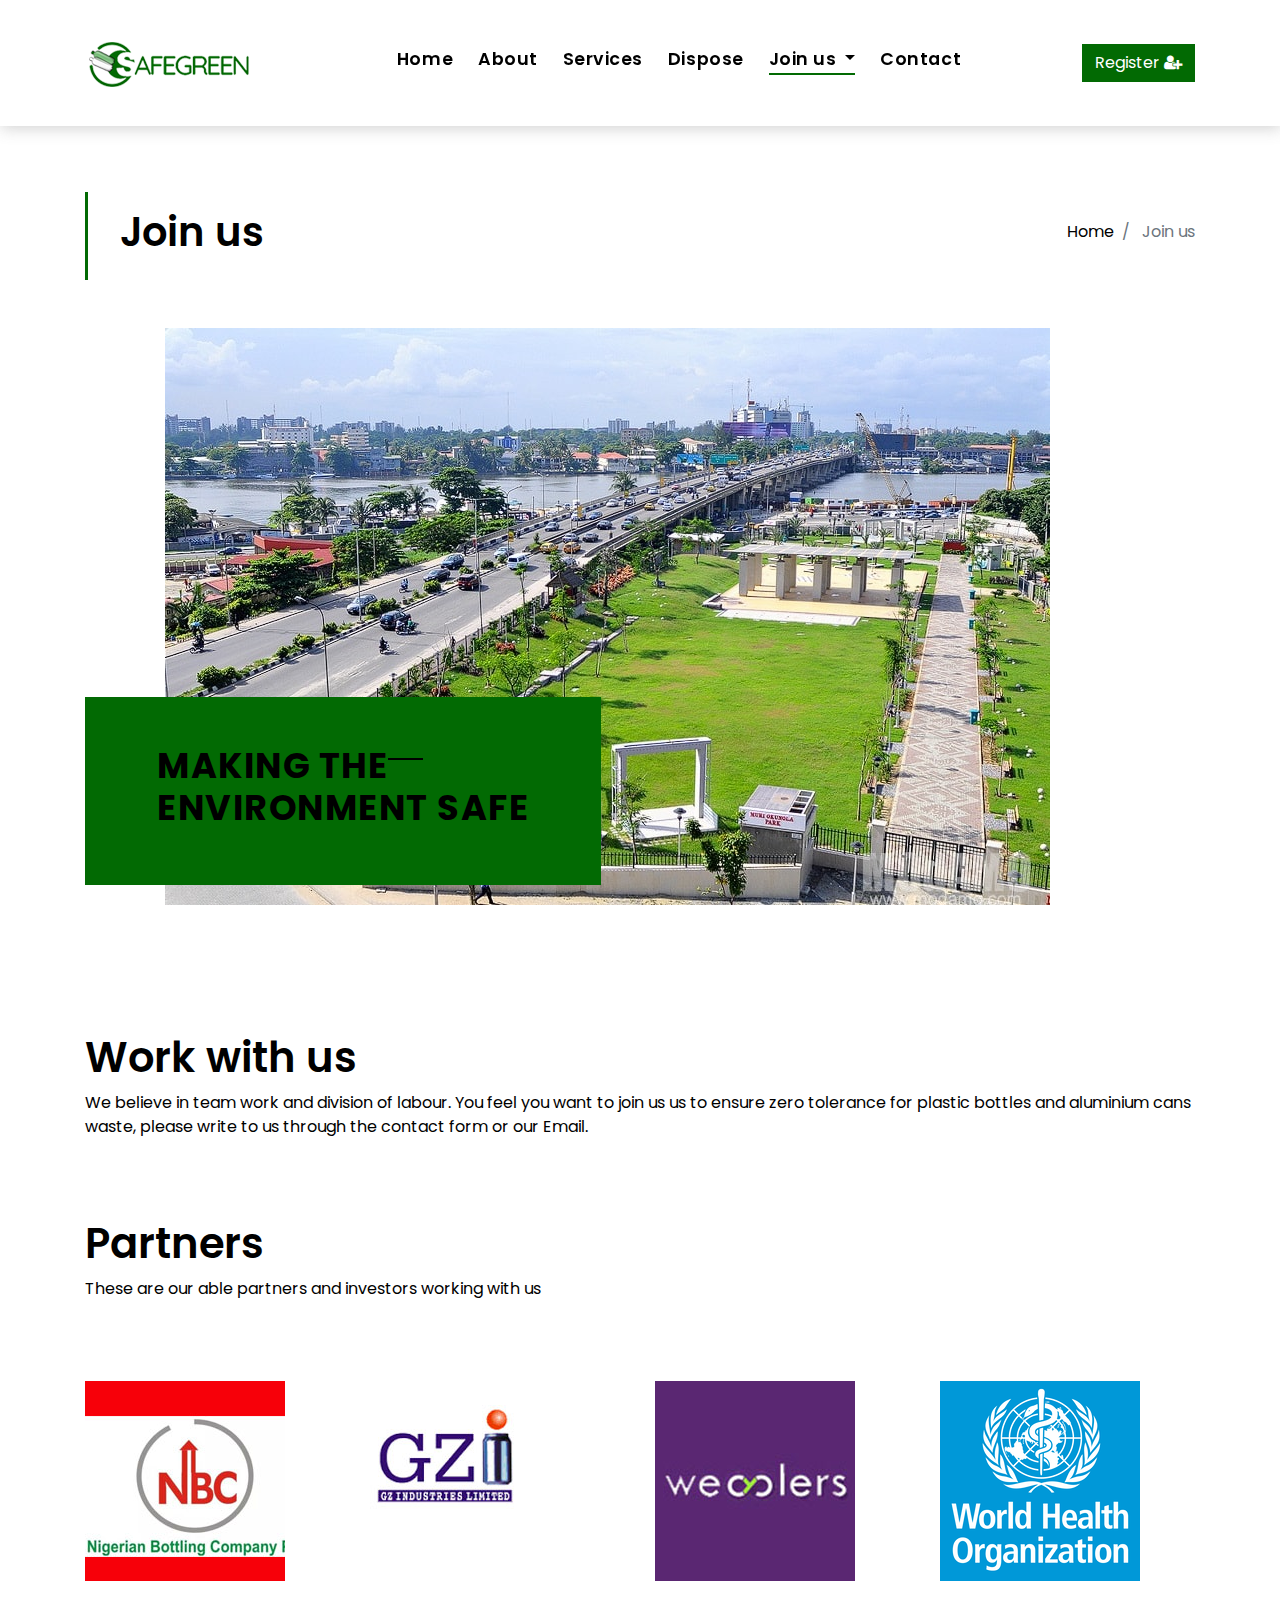
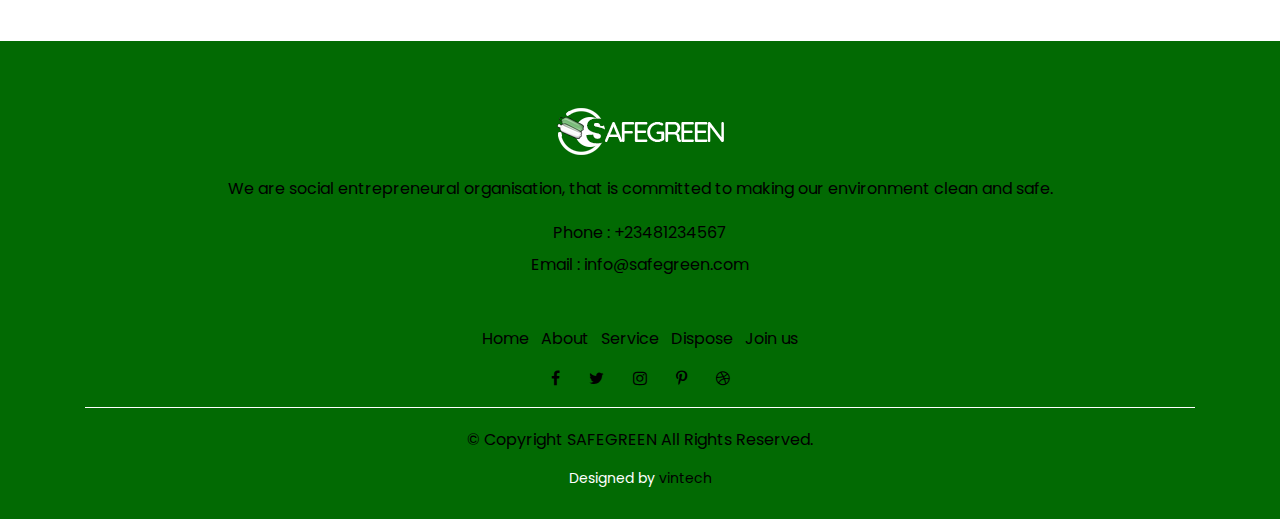
<file: volunteers.html>
<!DOCTYPE html>
<html lang="en">
<head>
  <meta charset="utf-8">
  <title>SAFEGREEN</title>
  <meta content="width=device-width, initial-scale=1.0" name="viewport">
  <meta content="" name="keywords">
  <meta content="" name="description">

  <!-- Favicons -->
  <link href="img/favicon.png" rel="icon">
 <!--  <link href="img/apple-touch-icon.png" rel="apple-touch-icon"> -->

  <!-- Google Fonts -->
  <link href="https://fonts.googleapis.com/css?family=Poppins:300,400,500,600,700" rel="stylesheet">

  <!-- Bootstrap CSS File -->
  <link href="lib/bootstrap/css/bootstrap.min.css" rel="stylesheet">

  <!-- Libraries CSS Files -->
  <link href="lib/font-awesome/css/font-awesome.min.css" rel="stylesheet">
  <link href="lib/animate/animate.min.css" rel="stylesheet">
  <link href="lib/ionicons/css/ionicons.min.css" rel="stylesheet">
  <link href="lib/owlcarousel/assets/owl.carousel.min.css" rel="stylesheet">

  <!-- Main Stylesheet File -->
  <link href="css/style.css" rel="stylesheet">


</head>

<body>

   <div class="click-closed"></div>
  <!--/ Form Search Star /-->
  <div class="box-collapse">
    <div class="title-box-d">
      <h3 class="title-d">Register</h3>
    </div>
    <span class="close-box-collapse right-boxed ion-ios-close"></span>
    <div class="box-collapse-wrap form">
      <form class="form-a">
        <div class="row">

<form width="50%" class="form-horizontal" action="/action_page.php">

<div class="form-group">
  <label class="control-label col-sm-2" for="name">FullName:</label>
  <div class="col-sm-10">
  <input type="text" class="form-control" id="name" placeholder="FullName">
</div>
</div>

<div class="form-group">
  <label class="control-label col-sm-2" for="name">Address:</label>
  <div class="col-sm-10">
  <input type="text" class="form-control" id="name" placeholder="Address">
</div>
</div>

<div class="form-group">
  <label class="control-label col-sm-2" for="name">PhoneNumber:</label>
  <div class="col-sm-10">
  <input type="tel" class="form-control" id="name" placeholder="Phone Number">
</div>
</div>

  <div class="form-group">
    <label class="control-label col-sm-2" for="email">Email:</label>
    <div class="col-sm-10">
      <input type="email" class="form-control" id="email" placeholder="Email">
    </div>
  </div>

<div class="form-group"> 
    <div class="col-sm-10">
      <div class="checkbox">
         <label for="Volume">Register as</label>
        <br>
        <select class="form-control" id="volume">
    <option>Market</option>
    <option>Event centers</option>
    <option>Eatries</option>
  </select>
      </div>
    </div>
  </div>

  <div class="form-group"> 
    <div class="col-sm-12">
      <button type="submit" class="btn btn-b">Submit</button>
    </div>
  </div>
</form>
   </div>
      </form>
    </div>
  </div>
  <!--/ Form Search End /-->

  <!--/ Nav Star /-->
  <nav class="navbar navbar-default navbar-trans navbar-expand-lg fixed-top">
    <div class="container">
      <button class="navbar-toggler collapsed" type="button" data-toggle="collapse" data-target="#navbarDefault"
        aria-controls="navbarDefault" aria-expanded="false" aria-label="Toggle navigation">
        <span></span>
        <span></span>
        <span></span>
      </button> <img class="navbar-brand" src="img/a.png">

     
   
      <button type="button" class="btn btn-link nav-search navbar-toggle-box-collapse d-md-none" data-toggle="collapse"
        data-target="#navbarTogglerDemo01" aria-expanded="false">
        <span class="fa fa-user-plus" aria-hidden="true"></span>
      </button>
      <div class="navbar-collapse collapse justify-content-center" id="navbarDefault">
        <ul class="navbar-nav">
          <li class="nav-item">
            <a class="nav-link" href="index.html">Home</a>
          </li>
          <li class="nav-item">
            <a class="nav-link" href="about.html">About</a>
          </li>
          <li class="nav-item">
            <a class="nav-link" href="services.html">Services</a>
          </li>
          <li class="nav-item">
            <a class="nav-link" href="dispose.html">Dispose</a>
          </li>
          <li class="nav-item dropdown">
            <a class="nav-link dropdown-toggle active" href="#" id="navbarDropdown" role="button" data-toggle="dropdown"
              aria-haspopup="true" aria-expanded="false">
              Join us
            </a>
            <div class="dropdown-menu" aria-labelledby="navbarDropdown">
              
              <a class="dropdown-item active" href="volunteers.html">Volunteer</a>
              
              <a class="dropdown-item" href="volunteers.html#partners">Partners</a>
            </div>
          </li>
          <li class="nav-item">
            <a class="nav-link" href="contact.html">Contact</a>
          </li>
        </ul>
      </div>
      <button type="button" class="btn btn-b-n navbar-toggle-box-collapse d-none d-md-block" data-toggle="collapse"
        data-target="#navbarTogglerDemo01" aria-expanded="false">Register
          <span class="fa fa-user-plus" aria-hidden="true"></span>
      </button>
    </div>
  </nav>
  <!--/ Nav End /-->

  <!--/ Intro Single star /-->
  <section class="intro-single">
    <div class="container">
      <div class="row">
        <div class="col-md-12 col-lg-8">
          <div class="title-single-box">
            <h1 class="title-single">Join us</h1>
            
          </div>
        </div>
        <div class="col-md-12 col-lg-4">
          <nav aria-label="breadcrumb" class="breadcrumb-box d-flex justify-content-lg-end">
            <ol class="breadcrumb">
              <li class="breadcrumb-item">
                <a href="index.html">Home</a>
              </li>
              <li class="breadcrumb-item active" aria-current="page">
                Join us
              </li>
            </ol>
          </nav>
        </div>
      </div>
    </div>
  </section>
  <!--/ Intro Single End /-->

<!--/ About Star /-->
  <section class="section-about">
    <div class="container">
      <div class="row">
        <div class="col-sm-12">
          <div class="about-img-box">
            <img src="img/p3.jpg" alt="" class="img-fluid">
          </div>
         <div class="sinse-box">
            <h3 class="sinse-title">MAKING THE
              <span></span>
              <br> ENVIRONMENT SAFE</h3>
            <!-- <p>It begins with us</p> -->
          </div>
        </div>
      </div>
    </div>
  </section>
  
 

  
   <section class="section-agents section-t8">
    <div class="container">
      <div class="row">
        <div class="col-md-12">
          <div class="title-wrap d-flex justify-content-between">
 <div class="title-box">
<h2 class="title-a">Work with us</h2>
<p class="color-text-a">
 We believe in team work and division of labour. You feel you want to join us us to ensure zero tolerance for plastic bottles and aluminium cans waste, please write to us through the contact form or our Email.
</p>
</div>
</div>
</div>
</div>
          </div>
        </section>


       
    <div class="container" >
      <div class="row">
        <div class="col-md-12">
          <div class="title-wrap d-flex justify-content-between">
            <div class="title-box">
              <h2 class="title-a" id="partners">Partners</h2>
              <p class="color-text-a">
These are our able partners and investors working with us
</p>
 </div>
</div>
</div>
</div>
 </div>
</section>


        
<div class="container">
<div class="row">
<div class="col-md-3">
<div class="card-box-d">
<div class="card-img-d">
 <img src="img/0.png" alt="" class="img-d img-fluid">
</div>
<div class="card-overlay">            
</div>
</div>
</div>

<div class="col-md-3">
<div class="card-box-d">
<div class="card-img-d">
<img src="img/03.jpg" alt="" class="img-d img-fluid">
</div>
<div class="card-overlay">
</div>
</div>
</div>
<div class="col-md-3">
<div class="card-box-d">
<div class="card-img-d">
<img src="img/011.jpg" alt="" class="img-d img-fluid">
</div>
<div class="card-overlay">
</div>
</div>
</div>


<div class="col-md-3">
<div class="card-box-d">
<div class="card-img-d">
<img src="img/02.png" alt="" class="img-d img-fluid">
</div>
<div class="card-overlay">
</div>
</div>
</div> 
</div>
</div>
</div>
</div>
</section>



  

  <!--/ footer Star /-->
   <!--/ footer a /-->
   <section class="section-footer">
    <div class="container">
      <div class="row text-center">
        <div class="col-sm-12">
          <div class="widget-a">
            <div class="w-header-a">
               <img class="w-title-a text-brand" src="img/aa.png">
            </div>

            <div class="w-body-a">
              <p class="w-text-a color-text-a">
                We are social entrepreneural organisation, that is committed to making our environment clean and safe.
              </p>
            </div>
            <div class="w-footer-a">
              <ul class="list-unstyled">
                <li class="color-a">
                  <span class="color-text-a">Phone : +23481234567</li>
                <li class="color-a">
                  <span class="color-text-a">Email : info@safegreen.com</li>
              </ul>
            </div>
          </div>
        </div>
      </div>
    </div>
  </section>
<!-- footer b -->
  <footer>
    <div class="container">
      <div class="row">
        <div class="col-md-12">
          <nav class="nav-footer">
            <ul class="list-inline">
              <li class="list-inline-item">
                <a href="index.html">Home</a>
              </li>
              <li class="list-inline-item">
                <a href="about.html">About</a>
              </li>
              <li class="list-inline-item">
                <a href="services.html">Service</a>
              </li>
              <li class="list-inline-item">
                <a href="dispose.html">Dispose</a>
              </li>
              <li class="list-inline-item">
                <a href="volunteers.html">Join us</a>
              </li>
            </ul>
          </nav>
          <div class="socials-a">
            <ul class="list-inline">
              <li class="list-inline-item">
                <a href="#">
                  <i class="fa fa-facebook" aria-hidden="true"></i>
                </a>
              </li>
              <li class="list-inline-item">
                <a href="#">
                  <i class="fa fa-twitter" aria-hidden="true"></i>
                </a>
              </li>
              <li class="list-inline-item">
                <a href="#">
                  <i class="fa fa-instagram" aria-hidden="true"></i>
                </a>
              </li>
              <li class="list-inline-item">
                <a href="#">
                  <i class="fa fa-pinterest-p" aria-hidden="true"></i>
                </a>
              </li>
              <li class="list-inline-item">
                <a href="#">
                  <i class="fa fa-dribbble" aria-hidden="true"></i>
                </a>
              </li>
            </ul>
          </div>
          <div class="copyright-footer">
            <p class="copyright color-text-a">
              &copy; Copyright
              <span class="color-a">SAFEGREEN</span> All Rights Reserved.
            </p>
          </div>
          <div class="credits">
          <span style="color: white;">
            Designed by </span><a href="https:vintech.ml/">vintech</a>
          </div>
        </div>
      </div>
    </div>
  </footer>
  <!--/ Footer End /-->

  <a href="#" class="back-to-top"><i class="fa fa-chevron-up"></i></a>
  <div id="preloader"></div>

  <!-- JavaScript Libraries -->
  <script src="lib/jquery/jquery.min.js"></script>
  <script src="lib/jquery/jquery-migrate.min.js"></script>
  <script src="lib/popper/popper.min.js"></script>
  <script src="lib/bootstrap/js/bootstrap.min.js"></script>
  <script src="lib/easing/easing.min.js"></script>
  <script src="lib/owlcarousel/owl.carousel.min.js"></script>
  <script src="lib/scrollreveal/scrollreveal.min.js"></script>
  <!-- Contact Form JavaScript File -->
  <script src="contactform/contactform.js"></script>

  <!-- Template Main Javascript File -->
  <script src="js/main.js"></script>

</body>
</html>
</file>
<file: css/style.css>
/*
  Theme Name: EstateAgency
  Theme URL: https://bootstrapmade.com/real-estate-agency-bootstrap-template/
  Author: BootstrapMade.com
  License: https://bootstrapmade.com/license/
*/

/*======================================
//--//-->   STYLES GENERALES
======================================*/

body {
  font-family: 'Poppins', sans-serif;
  color: #555555;
}

h1,
h2,
h3,
h4,
h5,
h6 {
  color: #000000;
}

a {
  color: #000000;
  transition: all .5s ease;
}

a:hover {
  color: #026a03;
  text-decoration: none;
}

.link-two {
  color: #000000;
  transition: all .5s ease;
}

.link-two:hover {
  text-decoration: underline;
  color: #000000;
}

.link-one {
  color: #000000;
  transition: all .5s ease;
}

.link-one:hover {
  color: #000000;
  text-decoration: none;
}

.link-icon {
  color: #000000;
  font-weight: 500;
}

.link-icon span {
  font-size: 14px;
  padding-left: 4px;
  vertical-align: middle;
}

.link-a {
  color: #ffffff;
  text-decoration: none;
}

.link-a:hover {
  color: #ffffff;
  text-decoration: none;
}

.link-a span {
  font-size: 18px;
  vertical-align: middle;
  margin-left: 5px;
}

.text-brand {
  color: #fff;
  font-size: 2rem;
  font-weight: 600;
}

.color-a {
  color: #000000;
}

.color-b {
  color: #026a03;
}

.color-d {
  color: #adadad;
}
/*note this*/
.color-text-a {
  color: black;
}
./*color-text-ab {
  color: black;
}*/

.no-margin {
  margin: 0;
}

/*------/ Nav Pills  /------*/

.nav-pills-a.nav-pills .nav-link {
  color: #000000;
  position: relative;
  font-weight: 600;
}

.nav-pills-a.nav-pills .nav-link.active {
  background-color: transparent;
}

.nav-pills-a.nav-pills .nav-link.active:after {
  content: '';
  position: absolute;
  left: 0;
  bottom: -1px;
  width: 100%;
  height: 2px;

  background-color: #026a03;
  z-index: 2;
}

/*------/ Bg Image /------*/

.bg-image {
  background-repeat: no-repeat;
  background-attachment: fixed;
  background-size: cover;
  background-position: center center;
}

/*------/ List a /------*/

.list-a {
  display: inline-block;
  line-height: 2;
  padding: 0;
  list-style: none;
}

.list-a li {
  position: relative;
  width: 50%;
  float: left;
  padding-left: 25px;
  padding-right: 5px;
}

.list-a li:before {
  content: '';
  width: 10px;
  height: 2px;
  position: absolute;
  background-color: #313131;
  top: 15px;
  left: 0;
}

/*------/ Pagination-a /------*/

.pagination-a .pagination .page-link {
  margin: 0 .2rem;
  border-color: transparent;
  padding: .5rem .8rem;
  color: #000000;
}

.pagination-a .pagination .page-link:hover,
.pagination-a .pagination .page-link:active,
.pagination-a .pagination .page-link:focus {

  background-color: #026a03;
}

.pagination-a .pagination .page-link span {
  font-size: 1.2rem;
}

.pagination-a .pagination .next .page-link {
  padding: .4rem .9rem;
}

.pagination-a .pagination .page-item:last-child .page-link {
  border-top-right-radius: 0;
  border-bottom-right-radius: 0;
}

.pagination-a .pagination .page-item:first-child .page-link {
  border-top-left-radius: 0;
  border-bottom-left-radius: 0;
}

.pagination-a .pagination .page-item.disabled .page-link {
  padding: .4rem .9rem;
  color: #555555;
}

.pagination-a .pagination .page-item.active .page-link {
  background-color: #026a03;
}

.a {
  color: #026a03;
  font-size: 1.3rem;
}

/*------/ Icon Box /------*/

.icon-box .icon-box-icon {
  display: table-cell;
  vertical-align: top;
  font-size: 36px;
  color: #000000;
  width: 50px;
  padding-top: 8px;
}

.icon-box .icon-box-content {
  padding-top: 18px;
}

/*------/ Space Padding /------*/

.section-t8 {
  padding-top: 8rem;
}

.section-t4 {
  padding-top: 4rem;
}

.section-t3 {
  padding-top: 3rem;
}

.section-b2 {
  padding-bottom: 2rem;
}

.section-tb85 {
  padding: 8rem 0 5rem 0;
}

/*------/ Title /------*/

.title-wrap {
  padding-bottom: 4rem;
}

.title-a {
  font-size: 2.6rem;
  font-weight: 600;
}

.title-link {
  font-size: 1.2rem;
  font-weight: 300;
  padding-top: 1.2rem;
}

.title-link a {
  color: #313131;
}

.title-link span {
  font-size: 20px;
  padding-left: 4px;
  vertical-align: middle;
}

.title-box-d {
  padding-bottom: 1.8rem;
  margin-bottom: 1rem;
  position: relative;
}

.title-box-d .title-d {
  font-weight: 600;
  font-size: 2rem;
}

.title-box-d .title-d:after {
  content: '';
  position: absolute;
  width: 70px;
  height: 4px;
  background-color: #026a03;
  bottom: 20px;
  left: 0;
}

/*------/ Display Table & Table Cell /------*/

.display-table {
  width: 100%;
  height: 100%;
  display: table;
}

.table-cell {
  display: table-cell;
  vertical-align: middle;
}

/*------/ Ul Resect /------*/

.ul-resect ul,
.list-a ul,
.box-comments ul {
  list-style: none;
  padding-left: 0;
  margin-bottom: 0;
}

/*------/ Overlay /------*/

.overlay-a {
  background: linear-gradient(to bottom, rgba(0, 0, 0, 0) 0%, rgba(0, 0, 0, 0.2) 27%, rgba(0, 0, 0, 0.65) 90%);
}

.overlay {
  position: absolute;
  top: 0;
  left: 0px;
  padding: 0;
  height: 100%;
  width: 100%;
}

/*------/ Owl carousel /------*/

.owl-theme .owl-dots {
  text-align: center;
  margin-top: 18px;
}

.owl-theme .owl-dots .owl-dot {
  display: inline-block;
}

.owl-theme .owl-dots .owl-dot span {
  width: 16px;
  height: 9px;
  margin: 5px 5px;
  background: #000000;
  border: 0px solid #000000;
  display: block;
  transition: all 0.6s ease-in-out;
  cursor: pointer;
  border-radius: 0px;
}

.owl-theme .owl-dots .owl-dot:hover span {
  background-color: #026a03;
}

.owl-theme .owl-dots .owl-dot.active span {
  background-color: #026a03;
  width: 35px;
}

.owl-arrow .owl-nav {
  position: absolute;
  top: 0;
  right: 0;
  font-size: 1.8rem;
}

.owl-arrow .owl-nav .owl-prev,
.owl-arrow .owl-nav .owl-next {
  display: inline-block;
  transition: all 0.6s ease-in-out;
  color: #000000;
}

.owl-arrow .owl-nav .owl-prev.disabled,
.owl-arrow .owl-nav .owl-next.disabled {
  transition: all 0.6s ease-in-out;
  color: #adadad;
}

.owl-arrow .owl-nav .owl-next {
  margin-left: 15px;
}

.nav-arrow-a .owl-arrow .owl-nav {
  font-size: 1.8rem;
  margin-top: -110px;
}

.nav-arrow-a .owl-arrow .owl-nav .owl-next {
  margin-left: 15px;
}

.nav-arrow-b .owl-arrow .owl-nav {
  position: absolute;
  top: 0;
  right: 0;
  font-size: 1.2rem;
}

.nav-arrow-b .owl-arrow .owl-nav .owl-prev,
.nav-arrow-b .owl-arrow .owl-nav .owl-next {
  padding: .7rem 1.5rem !important;
  display: inline-block;
  transition: all 0.6s ease-in-out;
  color: #ffffff;
  background-color: #026a03;
  opacity: .9;
}

.nav-arrow-b .owl-arrow .owl-nav .owl-prev.disabled,
.nav-arrow-b .owl-arrow .owl-nav .owl-next.disabled {
  transition: all 0.6s ease-in-out;
  color: #ffffff;
}

.nav-arrow-b .owl-arrow .owl-nav .owl-prev:hover,
.nav-arrow-b .owl-arrow .owl-nav .owl-next:hover {
  background-color: #026a03;
}

.nav-arrow-b .owl-arrow .owl-nav .owl-next {
  margin-left: 0px;
}

/*------/ Socials /------*/

.socials-a .list-inline-item:not(:last-child) {
  margin-right: 25px;
}

/* Back to top button */

.back-to-top {
  position: fixed;
  display: none;
  background: #026a03;
  color: #fff;
  width: 44px;
  height: 44px;
  text-align: center;
  line-height: 1;
  font-size: 16px;
  border-radius: 50%;
  right: 15px;
  bottom: 15px;
  transition: background 0.5s;
  z-index: 11;
}

.back-to-top i {
  padding-top: 12px;
  color: #fff;
}

/* Prelaoder */

#preloader {
  position: fixed;
  top: 0;
  left: 0;
  right: 0;
  bottom: 0;
  z-index: 9999;
  overflow: hidden;
  background: #fff;
}

#preloader:before {
  content: "";
  position: fixed;
  top: calc(50% - 30px);
  left: calc(50% - 30px);
  border: 6px solid #f2f2f2;
  border-top: 6px solid #026a03;
  border-radius: 50%;
  width: 60px;
  height: 60px;
  -webkit-animation: animate-preloader 1s linear infinite;
  animation: animate-preloader 1s linear infinite;
}

@-webkit-keyframes animate-preloader {
  0% {
    -webkit-transform: rotate(0deg);
    transform: rotate(0deg);
  }

  100% {
    -webkit-transform: rotate(360deg);
    transform: rotate(360deg);
  }
}

@keyframes animate-preloader {
  0% {
    -webkit-transform: rotate(0deg);
    transform: rotate(0deg);
  }

  100% {
    -webkit-transform: rotate(360deg);
    transform: rotate(360deg);
  }
}

/*======================================
//--//-->   NAVBAR
======================================*/

.navbar-default {
  transition: all .5s ease-in-out;
  background-color: #ffffff;
  padding-top: 28px;
  padding-bottom: 28px;
  -webkit-backface-visibility: hidden;
  backface-visibility: hidden;
  box-shadow: 1px 2px 15px rgba(100, 100, 100, 0.3);
}

.navbar-default .nav-search {
  color: #000000;
  font-size: 1.5rem;
}

.navbar-default.navbar-reduce {
  box-shadow: 1px 2px 15px rgba(100, 100, 100, 0.3);
}

.navbar-default.navbar-trans,
.navbar-default.navbar-reduce {
  -webkit-backface-visibility: hidden;
  backface-visibility: hidden;
}

.navbar-default.navbar-trans .nav-item,
.navbar-default.navbar-reduce .nav-item {
  position: relative;
  padding-right: 10px;
  padding-bottom: 8px;
  margin-left: 0;
}

.navbar-default.navbar-trans .nav-link,
.navbar-default.navbar-reduce .nav-link {
  font-size: 1.1rem;
  color: #000000;
  font-weight: 600;
  letter-spacing: 0.030em;
  transition: all 0.1s ease-in-out;
  position: relative;
  padding-left: 0;
  padding-right: 0;
}

.navbar-default.navbar-trans .nav-link:before,
.navbar-default.navbar-reduce .nav-link:before {
  content: '';
  position: absolute;
  bottom: 5px;
  left: 0;
  width: 100%;
  height: 2px;
  z-index: 0;
  background-color: #026a03;
  -webkit-transform: scaleX(0);
  transform: scaleX(0);
  -webkit-transform-origin: right;
  transform-origin: right;
  transition: opacity .2s ease-out 0.3s, -webkit-transform .2s ease-out;
  transition: transform .2s ease-out, opacity .2s ease-out 0.3s;
  transition: transform .2s ease-out, opacity .2s ease-out 0.3s, -webkit-transform .2s ease-out;
}

.navbar-default.navbar-trans .nav-link:hover,
.navbar-default.navbar-reduce .nav-link:hover {
  color: #000000;
}

.navbar-default.navbar-trans .nav-link:hover:before,
.navbar-default.navbar-reduce .nav-link:hover:before {
  -webkit-transform: scaleX(1);
  transform: scaleX(1);
  -webkit-transform-origin: left;
  transform-origin: left;
}

.navbar-default.navbar-trans .show > .nav-link:before,
.navbar-default.navbar-trans .active > .nav-link:before,
.navbar-default.navbar-trans .nav-link.show:before,
.navbar-default.navbar-trans .nav-link.active:before,
.navbar-default.navbar-reduce .show > .nav-link:before,
.navbar-default.navbar-reduce .active > .nav-link:before,
.navbar-default.navbar-reduce .nav-link.show:before,
.navbar-default.navbar-reduce .nav-link.active:before {
  -webkit-transform: scaleX(1);
  transform: scaleX(1);
}

.navbar-default.navbar-trans .nav-link:before {
  background-color: #026a03;
}

.navbar-default.navbar-trans .nav-link:hover {
  color: #000000;
}

.navbar-default.navbar-trans .show > .nav-link,
.navbar-default.navbar-trans .active > .nav-link,
.navbar-default.navbar-trans .nav-link.show,
.navbar-default.navbar-trans .nav-link.active {
  color: #000000;
}

.navbar-default.navbar-reduce {
  transition: all .5s ease-in-out;
  padding-top: 19px;
  padding-bottom: 19px;
}

.navbar-default.navbar-reduce .nav-link {
  color: #000000;
}

.navbar-default.navbar-reduce .nav-link:before {
  background-color: #026a03;
}

.navbar-default.navbar-reduce .nav-link:hover {
  color: #000000;
}

.navbar-default.navbar-reduce .show > .nav-link,
.navbar-default.navbar-reduce .active > .nav-link,
.navbar-default.navbar-reduce .nav-link.show,
.navbar-default.navbar-reduce .nav-link.active {
  color: #000000;
}

.navbar-default.navbar-reduce .navbar-brand {
  color: #000000;
}

.navbar-default .dropdown .dropdown-menu {
  border-top: 0;
  border-left: 4px solid #026a03;
  border-right: 0;
  border-bottom: 0;
  -webkit-transform: translate3d(0px, -40px, 0px);
  transform: translate3d(0px, -40px, 0px);
  opacity: 0;
  filter: alpha(opacity=0);
  visibility: hidden;
  transition: all 0.5s cubic-bezier(0.3, 0.65, 0.355, 1) 0s, opacity 0.31s ease 0s, height 0s linear 0.36s;
  margin: 0;
  border-radius: 0;
  padding: 12px 0;
}

.navbar-default .dropdown .dropdown-menu .dropdown-item {
  padding: 12px 18px;
  transition: all 500ms ease;
  font-weight: 600;
  min-width: 220px;
}

.navbar-default .dropdown .dropdown-menu .dropdown-item:hover {
  background-color: #ffffff;
  color: #026a03;
  transition: all 500ms ease;
}

.navbar-default .dropdown .dropdown-menu .dropdown-item.active {
  background-color: #ffffff;
  color: #026a03;
}

.navbar-default .dropdown:hover .dropdown-menu {
  -webkit-transform: translate3d(0px, 0px, 0px);
  transform: translate3d(0px, 0px, 0px);
  visibility: visible;
  opacity: 1;
  filter: alpha(opacity=1);
}

/*------/ Hamburger Navbar /------*/

.navbar-toggler {
  position: relative;
}

.navbar-toggler:focus,
.navbar-toggler:active {
  outline: 0;
}

.navbar-toggler span {
  display: block;
  background-color: #000000;
  height: 3px;
  width: 25px;
  margin-top: 4px;
  margin-bottom: 4px;
  -webkit-transform: rotate(0deg);
  transform: rotate(0deg);
  left: 0;
  opacity: 1;
}

.navbar-toggler span:nth-child(1),
.navbar-toggler span:nth-child(3) {
  transition: -webkit-transform .35s ease-in-out;
  transition: transform .35s ease-in-out;
  transition: transform .35s ease-in-out, -webkit-transform .35s ease-in-out;
}

.navbar-toggler:not(.collapsed) span:nth-child(1) {
  position: absolute;
  left: 12px;
  top: 10px;
  -webkit-transform: rotate(135deg);
  transform: rotate(135deg);
  opacity: 0.9;
}

.navbar-toggler:not(.collapsed) span:nth-child(2) {
  height: 12px;
  visibility: hidden;
  background-color: transparent;
}

.navbar-toggler:not(.collapsed) span:nth-child(3) {
  position: absolute;
  left: 12px;
  top: 10px;
  -webkit-transform: rotate(-135deg);
  transform: rotate(-135deg);
  opacity: 0.9;
}

/*======================================
//--//-->   BOX COLAPSE
======================================*/

.box-collapse {
  position: fixed;
  top: 0;
  bottom: 0;
  right: 0;
  width: 100%;
  z-index: 1040;
  background-color: #ffffff;
  -webkit-transform: translateX(100%);
  transform: translateX(100%);
  transition: all 0.6s ease;
}

.box-collapse .title-box-d {
  top: 30px;
  left: 60px;
  opacity: 0;
  transition: all 1s ease;
  transition-delay: .3s;
}

.box-collapse-wrap {
  opacity: 0;
  position: absolute;
  left: 0;
  top: 6.5rem;
  bottom: 5rem;
  padding-left: 10%;
  padding-right: 10%;
  overflow-x: hidden;
  overflow-y: auto;
  margin: 0;
  -webkit-transform: translateY(3rem);
  transform: translateY(3rem);
  transition: opacity 0.5s 0.5s ease, -webkit-transform 0.5s 0.5s ease;
  transition: transform 0.5s 0.5s ease, opacity 0.5s 0.5s ease;
  transition: transform 0.5s 0.5s ease, opacity 0.5s 0.5s ease, -webkit-transform 0.5s 0.5s ease;
}

.box-collapse-open .click-closed {
  visibility: visible;
}

.box-collapse-open .box-collapse {
  -webkit-transform: translateX(0);
  transform: translateX(0);
  box-shadow: 0 0 65px rgba(0, 0, 0, 0.07);
  opacity: 1;
}

.box-collapse-open .box-collapse .title-box-d {
  -webkit-transform: translate(0);
  transform: translate(0);
  opacity: 1;
}

.box-collapse-open .box-collapse-wrap {
  -webkit-transform: translate(0);
  transform: translate(0);
  opacity: 1;
}

.box-collapse-closed .box-collapse {
  opacity: .7;
  transition-delay: 0s;
}

.box-collapse-closed .box-collapse .title-box-d {
  opacity: 0;
  transition-delay: 0s;
}

.box-collapse-closed .box-collapse .form-a {
  opacity: 0;
  transition-delay: 0s;
}

.click-closed {
  position: fixed;
  top: 0;
  left: 0;
  width: 100%;
  height: 100%;
  visibility: hidden;
  z-index: 1035;
  background-color: #000000;
  opacity: .4;
}

.close-box-collapse {
  position: absolute;
  z-index: 1050;
  top: 2rem;
  font-size: 3.5rem;
  line-height: 1;
  color: #000000;
  cursor: pointer;
  transition: all 0.3s ease;
}

.right-boxed {
  right: 4.2857rem;
}

/*======================================
//--//-->   INTRO
======================================*/

.intro {
  height: 100vh;
  position: relative;
  color: #ffffff;
}

.intro .owl-theme .owl-dots {
  position: absolute;
  bottom: 70px;
  right: 50px;
}

.intro .owl-theme .owl-dots .owl-dot span {
  background: #ffffff;
  border: 0px solid #ffffff;
}

.intro .owl-theme .owl-dots .owl-dot:hover span {
  background-color: #026a03;
}

.intro .owl-theme .owl-dots .owl-dot.active span {
  background-color: #026a03;
}

.intro .intro-item {
  padding-top: 2rem;
}

.intro .carousel-item-a {
  position: relative;
  height: 100vh;
}

.intro .carousel-item-a.bg-image {
  background-attachment: scroll;
}

.intro .intro-content {
  position: absolute;
}

.intro .intro-body {
  padding-left: 1rem;
}

.intro .intro-body .price-a {
  color: #ffffff;
  padding: 1rem 1.5rem;
  border: 2px solid #026a03;
  border-radius: 50px;
  text-transform: uppercase;
  letter-spacing: 0.030em;
}

.intro .spacial {
  -webkit-animation-delay: .2s;
  animation-delay: .2s;
  color: #ffffff;
}

.intro .intro-title-top {
  -webkit-animation-delay: .6s;
  animation-delay: .6s;
  margin-bottom: 1rem;
  font-size: .9rem;
  color: #ffffff;
  letter-spacing: .05em;
}

.intro .intro-title {
  transition-duration: 9s !important;
  color: #ffffff;
  font-weight: 700;
  font-size: 2.8rem;
  text-transform: uppercase;
}

.intro .intro-subtitle {
  font-size: 1.5rem;
  font-weight: 300;
}

.intro .intro-subtitle.intro-price {
  padding-top: 1rem;
  font-size: 1.2rem;
}

/*------/ Intro Single /------*/

.intro-single {
  padding: 12rem 0 3rem;
}

.intro-single .title-single-box {
  padding: 1rem 0 1rem 2rem;
}

.intro-single .title-single-box {
  border-left: 3px solid #026a03;
}

.intro-single .title-single-box .title-single {
  font-weight: 600;
  font-size: 2.2rem;
}

.intro-single .breadcrumb-box {
  padding: 1rem 0 0 .5rem;
}

.intro-single .breadcrumb {
  background-color: transparent;
  padding-right: 0;
  padding-left: 0;
}

/*======================================
//--//-->   CARD GENERAL
======================================*/

.card-box-a,
.card-box-b,
.card-box-d {
  position: relative;
  overflow: hidden;
  -webkit-backface-visibility: hidden;
  backface-visibility: hidden;
}

.card-box-a .img-a,
.card-box-a .img-b,
.card-box-b .img-a,
.card-box-b .img-b {
  transition: .8s all ease-in-out;
}

.card-overlay {
  position: absolute;
  width: 100%;
  height: 100%;
  top: 0;
  left: 0;
}

.card-shadow {
  -webkit-backface-visibility: hidden;
  backface-visibility: hidden;
}

.card-shadow:before {
  content: ' ';
  position: absolute;
  top: 0;
  left: 0;
  width: 100%;
  height: 100%;
  z-index: 1;
  background: linear-gradient(to bottom, rgba(0, 0, 0, 0) 0%, rgba(0, 0, 0, 0.2) 27%, rgba(0, 0, 0, 0.65) 90%);
}

/*======================================
//--//-->   PROPERTY - CARD-A
======================================*/

.card-overlay-a-content {
  transition: all .5s ease-in;
  position: absolute;
  width: 100%;
  bottom: 0px;
  z-index: 2;
}

.card-header-a {
  padding: 0 1rem;
}

.card-header-a .card-title-a {
  color: #ffffff;
  margin-bottom: 0;
  padding-bottom: .7rem;
}

.card-header-a .card-title-a a {
  color: #ffffff;
  text-decoration: none;
}

.card-body-a {
  z-index: 2;
  transition: all .5s ease-in;
  padding: 0rem 1rem 2rem 1rem;
}

.card-body-a .price-box {
  padding-bottom: .5rem;
}

.price-a {
  color: #ffffff;
  padding: .6rem .8rem;
  border: 2px solid #026a03;
  border-radius: 50px;
  text-transform: uppercase;
  letter-spacing: 0.030em;
}

.card-footer-a {
  width: 100%;
  position: absolute;
  z-index: 2;
  background-color: #026a03;
}

.card-info {
  list-style: none;
  margin-bottom: 0;
  padding: .5rem 0;
}

.card-info .card-info-title {
  font-size: 1rem;
  color: #313131;
}

.card-info li span {
  color: #ffffff;
  font-size: .9rem;
}

/*------/ Property Grid /-----*/

.property-grid .grid-option {
  text-align: right;
  margin-bottom: 2rem;
}

.property-grid .grid-option .custom-select {
  border-radius: 0;
  width: 200px;
  border-color: #313131;
}

.property-grid .grid-option .custom-select:hover,
.property-grid .grid-option .custom-select:active,
.property-grid .grid-option .custom-select:focus {
  border-color: #313131;
}

.property-grid .grid-option .custom-select option {
  border-color: #313131;
}

/*------/ Property Single /-----*/

.gallery-property {
  margin-bottom: 3rem;
}

.property-price {
  margin: 0 auto;
}

.property-price .card-header-c {
  padding: 0;
}

.summary-list {
  padding-right: 1rem;
  color: #000000;
}

.summary-list .list {
  padding: 0;
  line-height: 2;
}

.summary-list .list span {
  color: #555555;
}

.property-agent .title-agent {
  font-weight: 600;
}

.property-agent ul {
  line-height: 2;
  color: #000000;
}

.property-agent .socials-a {
  text-align: center;
}

/*======================================
//--//-->   NEWS - CARD-B
======================================*/

.card-header-b {
  padding: 1rem;
  color: #ffffff;
  position: absolute;
  bottom: 20px;
  z-index: 2;
}

.card-header-b .category-b {
  font-size: .9rem;
  background-color: #026a03;
  padding: .3rem .7rem;
  color: #313131;
  letter-spacing: 0.030em;
  border-radius: 50px;
  text-decoration: none;
}

.card-header-b .title-2 {
  margin-bottom: 0;
  padding: .6rem 0;
  font-size: 1.5rem;
}

.card-header-b .title-2 a {
  color: #ffffff;
  text-decoration: none;
}

.card-header-b .date-b {
  color: #d8d8d8;
  font-size: 1rem;
}

/*------/ News Single /------*/

.post-information {
  padding: 3rem 0;
}

.post-content {
  font-size: 1.1rem;
  font-weight: 300;
  line-height: 1.6;
}

.post-content .post-intro {
  font-size: 1.7rem;
  font-weight: 300;
  margin-bottom: 4rem;
  line-height: 1.6;
  color: #000000;
  font-weight: 400;
}

.post-content p {
  margin-bottom: 1.7rem;
}

.post-content .blockquote {
  padding: 1rem 3rem 1.7rem 3rem;
  border-left: 3px solid #026a03;
  color: #000000;
}

.post-content .blockquote footer {
  text-align: left;
  padding: 0;
}

.post-footer {
  padding: 3rem 0 4rem;
}

.post-share .socials {
  display: inline-block;
}

.post-share .socials li {
  margin-left: .6rem;
}

/*------/ Comments /------*/

.box-comments .list-comments li {
  padding-bottom: 3.5rem;
}

.box-comments .list-comments .comment-avatar {
  display: table-cell;
  vertical-align: top;
}

.box-comments .list-comments .comment-avatar img {
  width: 80px;
  height: 80px;
}

.box-comments .list-comments .comment-author {
  font-size: 1.3rem;
}

.box-comments .list-comments .comment-details {
  display: table-cell;
  vertical-align: top;
  padding-left: 25px;
}

.box-comments .list-comments .comment-description {
  padding: .8rem 0 .5rem 0;
}

.box-comments .list-comments a {
  color: #000000;
}

.box-comments .list-comments span {
  display: block;
  color: #2B2A2A;
  font-style: italic;
}

.box-comments .comment-children {
  margin-left: 40px;
}

/*======================================
//--//-->   SERVICES - CARD-C
======================================*/

.card-box-c {
  position: relative;
}

.card-header-c {
  padding: 0 1rem 1rem 1rem;
}

.card-body-c {
  padding: .5rem .5rem 0 .5rem;
}

.card-footer-c {
  padding-left: .5rem;
}

.card-box-ico {
  padding: 1rem 3rem 1rem 2.5rem;
  border: 5px solid #026a03;
}

.card-box-ico span {
  font-size: 4rem;
  color: #000000;
}

.title-c {
  font-size: 2.5rem;
  font-weight: 600;
  margin-left: -40px;
}

/*======================================
//--//-->   AGENTS - CARD-D
======================================*/

.card-box-d .card-overlay-hover {
  transition: all .2s ease-in-out;
  padding: 15px 40px 15px 35px;
}

.card-box-d .title-d {
  transition: .3s ease-in-out;
  font-size: 2rem;
  font-weight: 600;
  margin: 1rem 0;
  -webkit-transform: translateY(-20px);
  transform: translateY(-20px);
  opacity: 0;
}

.card-box-d .content-d {
  opacity: 0;
  transition: .5s ease-in-out;
  -webkit-transform: translateY(-40px);
  transform: translateY(-40px);
}

.card-box-d .info-agents {
  opacity: 0;
  transition: .5s ease-in-out;
}

.card-box-d .card-footer-d {
  transition: .5s ease-in-out;
  -webkit-transform: translateY(40px);
  transform: translateY(40px);
  opacity: 0;
  position: absolute;
  width: 100%;
  bottom: 10px;
  left: 0;
}

.card-box-d .list-inline-item:not(:last-child) {
  margin-right: 25px;
}

.card-box-d:hover .card-overlay-hover {
  background-color: #026a03;
  opacity: .9;
}

.card-box-d:hover .title-d,
.card-box-d:hover .content-d,
.card-box-d:hover .info-agents,
.card-box-d:hover .card-footer-d {
  opacity: 1;
  -webkit-transform: translateY(0);
  transform: translateY(0);
}

/*------/ Agent Single /------*/

.agent-info-box .socials-footer {
  margin-top: 2rem;
}

.agent-info-box .socials-footer li {
  margin-right: 1.5rem;
}

/*======================================
//--//-->   ABOUT
======================================*/

.section-about .title-vertical {
  position: absolute;
  letter-spacing: 0;
  -webkit-transform: rotate(-90deg);
  transform: rotate(-90deg);
  top: 50px;
  text-align: left;
  font-size: 1.8rem;
  width: 300px;
  font-weight: 700;
  text-align: right;
}

.about-img-box {
  padding-left: 1rem;
  position: relative;
}

.sinse-box {
  background-color: #026a03;
  padding: 1rem 2rem;
  position: absolute;
  left: 15px;
  bottom: 10px;
}

.sinse-box .sinse-title {
  font-weight: 700;
  letter-spacing: 0.043em;
  font-size: 1rem;
}

.sinse-box .sinse-title span {
  position: absolute;
}

.sinse-box .sinse-title span:after {
  content: ' ';
  width: 35px;
  height: 2px;
  background-color: #000000;
  position: absolute;
  bottom: -15px;
}

.sinse-box p {
  margin-bottom: 0;
  font-size: .7rem;
  color: white;
}

/*======================================
//--//-->   TESTIMONIALS
======================================*/

.testimonials-box {
  padding: 1rem 0;
}

.testimonials-box .testimonial-avatar {
  width: 80px !important;
  display: -webkit-inline-box !important;
  display: -webkit-inline-flex !important;
  display: -ms-inline-flexbox !important;
  display: inline-flex !important;
  border-radius: 50%;
}

.testimonial-ico {
  text-align: center;
}

.testimonial-ico span {
  font-size: 1.8rem;
  background-color: #026a03;
  color: #ffffff;
  padding: .4rem 1rem;
  border-radius: 50px;
}

.testimonial-text {
  font-style: italic;
  margin-top: 25px;
  padding: 1.5rem 1.5rem;
  background-color: #f3f3f3;
  position: relative;
}

.testimonial-text:after {
  content: "";
  position: absolute;
  top: 100%;
  left: 25px;
  width: 0px;
  height: 0px;
  border-top: 15px solid #f3f3f3;
  border-left: 15px solid transparent;
  border-right: 15px solid transparent;
}

.testimonial-author-box {
  margin-top: 2rem;
}

.testimonial-author {
  margin-left: 1rem;
  display: -webkit-inline-box;
  display: -webkit-inline-flex;
  display: -ms-inline-flexbox;
  display: inline-flex;
  font-size: 1.2rem;
  color: #000000;
}

/*======================================
//--//-->   FOOTER
======================================*/

.section-footer {
  padding-top: 60px;
  margin-top: 60px;
  background: #026a03;
}

.section-footer ul {
  line-height: 2;
}

.section-footer .item-list-a i {
  font-size: 18px;
  padding-right: 4px;
  color: #fff;
}

.section-footer .widget-a .w-title-a {
  margin-bottom: 1rem;
}

footer {
  background: #026a03;
  text-align: center;
  padding: 30px 0;
}

footer .copyright-footer {
  border-top: 1px solid #fff;
  padding-top: 20px;
}

footer .credits {
  font-size: 14px;
}

/*======================================
//--//-->   FORM INPUT
======================================*/

.form-a #sendmessage {
  color: #026a03;
  border: 1px solid #26a356;
  display: none;
  text-align: center;
  padding: 15px;
  font-weight: 600;
  margin-bottom: 15px;
}

.form-a #errormessage {
  color: red;
  display: none;
  border: 1px solid red;
  text-align: center;
  padding: 15px;
  font-weight: 600;
  margin-bottom: 15px;
}

.form-a #sendmessage.show,
.form-a #errormessage.show,
.form-a .show {
  display: block;
}

.form-a .validation {
  color: red;
  display: none;
  margin: 4px 0 20px 0;
  font-weight: 400;
  font-size: 13px;
}

.form-a label {
  color: #000000;
  position: relative;
}

.form-a select.form-control-lg:not([size]):not([multiple]) {
  height: 3.5rem;
}

.form-a .form-control {
  border-radius: 0;
  font-size: 1.1rem;
  font-weight: 300;
}

.form-a .form-control.form-control-a {
  height: 3.5rem;
}

.form-a .form-control:focus {
  box-shadow: none;
  border-color: #026a03;
}

/*======================================
//--//-->   BUTTON
======================================*/

.btn {
  transition: .5s ease;
}

.btn.btn-a,
.btn.btn-b {
  border-radius: 0;
  padding: 1rem 3rem;
  letter-spacing: .05rem;
}

.btn.btn-a {
  background-color: #000000;
  color: #ffffff;
}

.btn.btn-a:hover {
  background-color: #026a03;
  color: #000000;
}

.btn.btn-b {
  background-color: #026a03;
  color: #000000;
}

.btn.btn-b:hover {
  background-color: #000000;
  color: #ffffff;
}

.btn.btn-b-n {
  background-color: #026a03;
  color: #ffffff;
  border-radius: 0;
}

.btn.btn-b-n:hover {
  background-color: #026a03;
  color: #ffffff;
}

@media (min-width: 576px) {
  .intro .intro-title {
    font-size: 3.5rem;
  }

  .intro .intro-subtitle.intro-price {
    font-size: 1.3rem;
  }

  .about-img-box {
    padding-left: 4rem;
  }

  .sinse-box {
    padding: 1.5rem 2.5rem;
    bottom: 20px;
  }

  .sinse-box .sinse-title {
    font-size: 1.3rem;
  }

  .sinse-box p {
    font-size: .8rem;
  }

  .sinse-box p {
    font-size: 1rem;
  }
}

@media (min-width: 768px) {
  .link-a {
    font-size: .9rem;
  }

  .link-a span {
    font-size: 1.5rem;
  }

  .navbar-default.navbar-trans .nav-item,
  .navbar-default.navbar-reduce .nav-item {
    margin-left: 15px;
  }

  .navbar-default .dropdown .dropdown-menu {
    border-top: 4px solid #026a03;
    border-left: 0;
    display: block;
    position: absolute;
    box-shadow: 0 2px rgba(17, 16, 15, 0.1), 0 2px 10px rgba(20, 19, 18, 0.1);
  }

  .box-collapse {
    width: 50%;
  }

  .intro .owl-theme .owl-dots {
    right: 200px;
  }

  .intro .intro-body {
    padding-left: 2rem;
  }

  .intro .intro-title-top {
    font-size: 1rem;
    margin-bottom: 1rem;
  }

  .intro .intro-title {
    font-size: 4rem;
  }

  .intro .intro-subtitle {
    font-size: 2.5rem;
  }

  .intro .intro-subtitle.intro-price {
    padding-top: 2rem;
    font-size: 1.5rem;
  }

  .intro-single .title-single-box .title-single {
    font-size: 2.1rem;
  }

  .grid .card-box-a,
  .grid .card-box-b,
  .grid .card-box-c,
  .grid .card-box-d {
    margin-bottom: 2.5rem;
  }

  .card-box-a:hover .img-a,
  .card-box-a:hover .img-b,
  .card-box-b:hover .img-a,
  .card-box-b:hover .img-b {
    -webkit-transform: scale(1.2);
    transform: scale(1.2);
  }

  .card-box-a .price-a,
  .card-box-b .price-a {
    font-size: .9rem;
  }

  .card-box-a:hover .card-overlay-a-content {
    bottom: 60px;
  }

  .card-box-a:hover .card-body-a {
    padding-bottom: 1rem;
  }

  .card-overlay-a-content {
    bottom: -20px;
  }

  .card-header-a .card-title-a {
    font-size: 1.3rem;
  }

  .card-info .card-info-title {
    font-size: .9rem;
  }

  .card-info li span {
    font-size: .8rem;
  }

  .card-header-b {
    bottom: 0px;
  }

  .card-header-b .title-2 {
    font-size: 1rem;
  }

  .card-header-b .date-b {
    font-size: .9rem;
  }

  .box-comments .list-comments .comment-author {
    font-size: 1.5rem;
  }

  .title-c {
    font-size: 1.8rem;
  }

  .card-box-d .card-overlay-hover {
    padding: 5px 15px 5px 10px;
  }

  .card-box-d .title-d {
    font-size: 1.1rem;
    margin: .5rem 0;
  }

  .card-box-d .content-d {
    font-size: .8rem;
    margin: .5rem 0;
  }

  .card-box-d .card-body-d p {
    margin-bottom: 8px;
    font-size: .8rem;
  }

  .about-img-box {
    padding-left: 5rem;
  }

  .sinse-box {
    padding: 1.5rem 3rem;
  }

  .sinse-box .sinse-title {
    font-size: 1.8rem;
  }
}

@media (min-width: 768px) and (min-width: 768px) {
  .card-box-a:hover .card-overlay-a-content {
    bottom: 60px;
  }
}

@media (min-width: 768px) and (min-width: 992px) {
  .card-box-a:hover .card-overlay-a-content {
    bottom: 64px;
  }
}

@media (min-width: 992px) {
  .link-a {
    font-size: 1rem;
  }

  .link-a span {
    font-size: 18px;
  }

  .list-a li {
    width: 33.333%;
  }

  .intro .intro-title-top {
    font-size: 1rem;
    margin-bottom: 2rem;
  }

  .intro .intro-title {
    font-size: 4.5rem;
  }

  .intro .intro-subtitle.intro-price {
    padding-top: 3rem;
  }

  .intro-single .title-single-box .title-single {
    font-size: 2.5rem;
  }

  .card-box-a .price-a,
  .card-box-b .price-a {
    font-size: 1rem;
  }

  .card-overlay-a-content {
    bottom: 0px;
  }

  .card-header-a .card-title-a {
    font-size: 2rem;
  }

  .card-info .card-info-title {
    font-size: 1rem;
  }

  .card-info li span {
    font-size: 1rem;
  }

  .card-header-b {
    bottom: 20px;
  }

  .card-header-b .title-2 {
    font-size: 1.6rem;
  }

  .card-header-b .date-b {
    font-size: 1rem;
  }

  .title-c {
    font-size: 2.5rem;
  }

  .card-box-d .card-overlay-hover {
    padding: 5px 40px 5px 35px;
  }

  .card-box-d .title-d {
    font-size: 1.5rem;
    margin: 1rem 0;
  }

  .card-box-d .card-body-d p {
    margin-bottom: 12px;
    font-size: 1rem;
  }

  .sinse-box {
    padding: 3rem 4.5rem;
  }

  .sinse-box .sinse-title {
    font-size: 2.2rem;
  }
}

@media (min-width: 1200px) {
  .card-box-d .card-overlay-hover {
    padding: 15px 40px 5px 35px;
  }

  .card-box-d .title-d {
    font-size: 2rem;
    margin: 1rem 0;
  }
}

@media (max-width: 991px) {
  .property-contact {
    margin-top: 2.5rem;
  }
}

@media (max-width: 768px) {
  .back-to-top {
    bottom: 15px;
  }
}

@media (max-width: 767px) {
  .text-brand {
    font-size: 1.8rem;
  }

  .section-t8 {
    padding-top: 4rem;
  }

  .section-t4 {
    padding-top: 2rem;
  }

  .section-md-t3 {
    padding-top: 3rem;
  }

  .section-tb85 {
    padding: 4rem 0 2.5rem 0;
  }

  .intro-single {
    padding-top: 9rem;
  }

  .card-box-a,
  .card-box-b,
  .card-box-c,
  .card-box-d {
    margin-bottom: 2.5rem;
  }

  .card-box-a .card-overlay-a-content {
    bottom: 65px;
  }

  .card-box-a .card-body-a {
    padding-bottom: 1rem;
  }

  .property-agent {
    margin-top: 2.5rem;
  }

  .card-box-c {
    margin-bottom: 2rem;
  }

  .card-body-c {
    padding: 0;
  }
}

@media (max-width: 575px) {
  .box-collapse .title-box-d {
    left: 35px;
  }

  .box-collapse .title-box-d .title-d {
    font-size: 1.3rem;
  }
}
</file>
